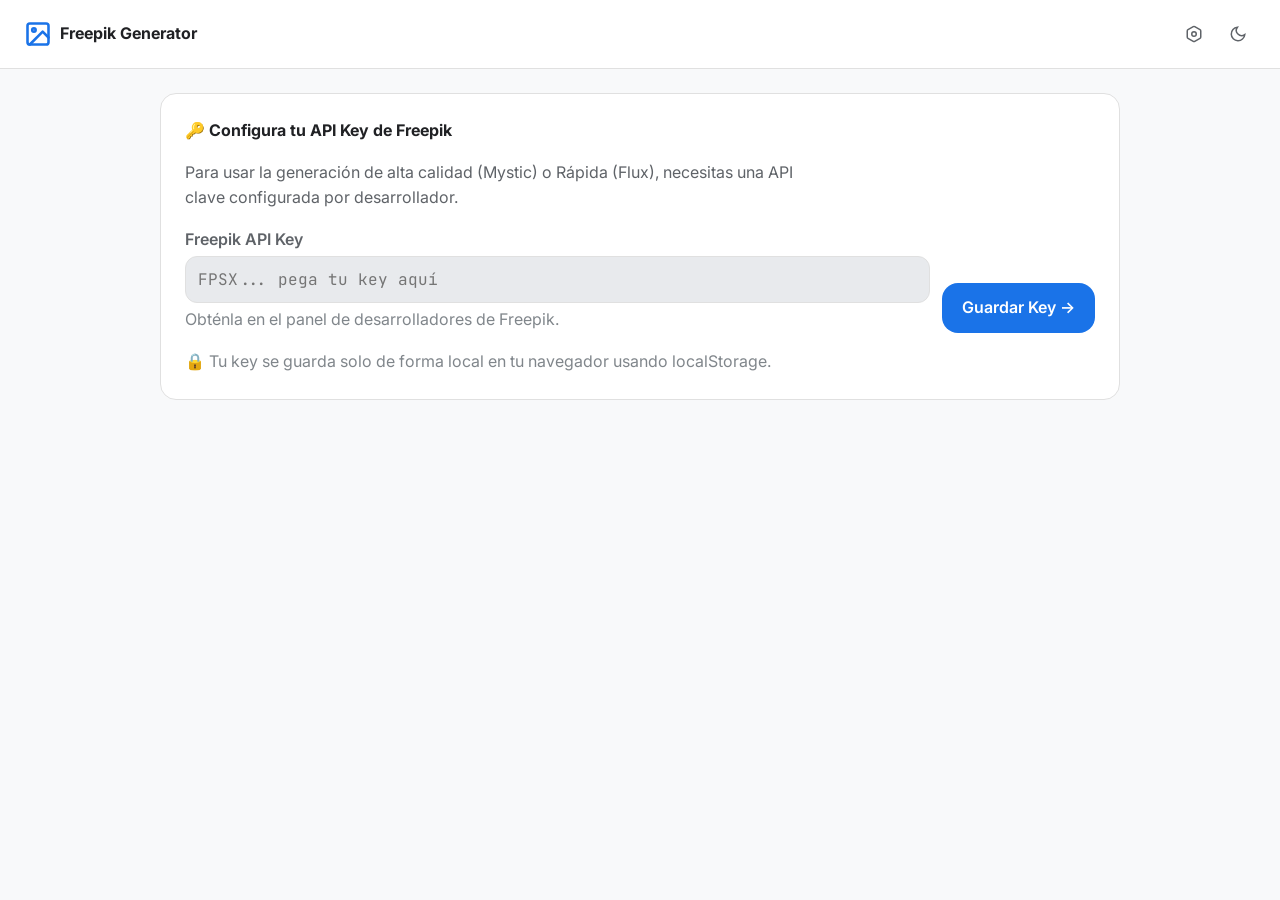
<file: freepik.html>
<!DOCTYPE html>
<html lang="es" data-theme="light">
<head>
<meta charset="UTF-8">
<meta name="viewport" content="width=device-width, initial-scale=1.0">
<title>Generador Freepik AI</title>
<link rel="preconnect" href="https://fonts.googleapis.com">
<link rel="preconnect" href="https://fonts.gstatic.com" crossorigin>
<link href="https://fonts.googleapis.com/css2?family=Inter:wght@300..700&family=JetBrains+Mono:wght@400;600&display=swap" rel="stylesheet">
<style>
:root,[data-theme="light"]{
  --bg:#f8f9fa;--surface:#ffffff;--surface2:#f1f3f4;--offset:#e8eaed;
  --border:#e0e0e0;--divider:#dadce0;
  --text:#202124;--muted:#5f6368;--faint:#80868b;
  --primary:#1a73e8;--primary-h:#1557b0;--primary-hl:#e8f0fe;
  --success:#34a853;--error:#d93025;--orange:#f9ab00;
  --sh-sm:0 1px 3px rgba(0,0,0,.08);--sh-md:0 2px 8px rgba(0,0,0,.12);--sh-lg:0 8px 24px rgba(0,0,0,.15);
  --r-sm:8px;--r-md:12px;--r-lg:16px;--r-xl:24px;--r-full:9999px;
  --ease:160ms cubic-bezier(.16,1,.3,1);
  --font:'Inter',sans-serif;--mono:'JetBrains Mono',monospace;
  --xs:clamp(.75rem,.7rem+.25vw,.875rem);--sm:clamp(.875rem,.8rem+.35vw,1rem);
  --base:clamp(1rem,.95rem+.25vw,1.125rem);--lg:clamp(1.125rem,1rem+.75vw,1.5rem);
  --s1:.25rem;--s2:.5rem;--s3:.75rem;--s4:1rem;--s5:1.25rem;--s6:1.5rem;
  --s8:2rem;--s10:2.5rem;--s12:3rem;--s16:4rem;
}
[data-theme="dark"]{
  --bg:#000000;--surface:#1c1c1e;--surface2:#2c2c2e;--offset:#3a3a3c;
  --border:#38383a;--divider:#2c2c2e;
  --text:#f5f5f7;--muted:#a1a1a6;--faint:#86868b;
  --primary:#1a73e8;--primary-h:#4285f4;--primary-hl:rgba(26,115,232,0.2);
  --success:#34a853;--error:#ea4335;--orange:#f9ab00;
  --sh-sm:0 1px 3px rgba(0,0,0,.4);--sh-md:0 2px 8px rgba(0,0,0,.5);--sh-lg:0 8px 24px rgba(0,0,0,.6);
}
*,*::before,*::after{box-sizing:border-box;margin:0;padding:0}
html{-webkit-font-smoothing:antialiased;scroll-behavior:smooth}
body{font-family:var(--font);font-size:var(--base);color:var(--text);background:var(--bg);min-height:100dvh;line-height:1.6;transition:background var(--ease),color var(--ease)}
img,video{display:block;max-width:100%}
button{cursor:pointer;border:none;background:none;font:inherit;color:inherit}
a{color:inherit;text-decoration:none}
:focus-visible{outline:2px solid var(--primary);outline-offset:3px;border-radius:var(--r-sm)}
.app{display:flex;flex-direction:column;min-height:100dvh}

/* TOPBAR */
.topbar{position:sticky;top:0;z-index:100;background:var(--surface);border-bottom:1px solid var(--border);padding:var(--s4) var(--s6);display:flex;align-items:center;gap:var(--s4);backdrop-filter:blur(12px)}
.logo{display:flex;align-items:center;gap:var(--s2);font-size:var(--sm);font-weight:700;color:var(--text);white-space:nowrap}
.logo svg{color:var(--primary);flex-shrink:0}
.search-bar{flex:1;display:flex;gap:var(--s2);max-width:680px;margin-inline:auto}
.btn{display:inline-flex;align-items:center;justify-content:center;gap:var(--s2);padding:var(--s3) var(--s5);border-radius:var(--r-lg);font-size:var(--sm);font-weight:600;transition:background var(--ease),box-shadow var(--ease),transform var(--ease)}
.btn:active{transform:scale(.97)}
.btn-p{background:var(--primary);color:#fff}
.btn-p:hover{background:var(--primary-h);box-shadow:var(--sh-sm)}
.btn-g{background:transparent;color:var(--muted);border:1px solid var(--border)}
.btn-g:hover{background:var(--offset);color:var(--text)}
.tbtn{width:36px;height:36px;display:flex;align-items:center;justify-content:center;border-radius:var(--r-md);color:var(--muted);transition:background var(--ease),color var(--ease)}
.tbtn:hover{background:var(--offset);color:var(--text)}
.topbar-right{display:flex;align-items:center;gap:var(--s2);margin-left:auto}

/* MAIN */
.main{flex:1;padding:var(--s6)}
.box{max-width:960px;margin-inline:auto;display:flex;flex-direction:column;gap:var(--s6)}

/* BANNER */
.banner{background:var(--surface);border:1px solid var(--border);border-radius:var(--r-lg);padding:var(--s6);display:flex;flex-direction:column;gap:var(--s4)}
.banner h2{font-size:var(--lg);font-weight:700}
.banner p{font-size:var(--sm);color:var(--muted);max-width:65ch}
.arow{display:flex;flex-wrap:wrap;gap:var(--s3);align-items:flex-end}
.af{display:flex;flex-direction:column;gap:var(--s1);flex:1;min-width:240px}
.af label{font-size:var(--xs);color:var(--muted);font-weight:600}
.ainput{padding:var(--s3);background:var(--offset);border:1px solid var(--border);border-radius:var(--r-md);font-size:var(--sm);color:var(--text);font-family:var(--mono);outline:none;transition:border-color var(--ease)}
.ainput:focus{border-color:var(--primary)}
.ahelp{font-size:var(--xs);color:var(--faint)}
.ahelp a{color:var(--primary)}

/* TOOL UI */
.tool-ui{background:var(--surface);border:1px solid var(--border);border-radius:var(--r-lg);padding:var(--s6);display:flex;flex-direction:column;gap:var(--s5);box-shadow:var(--sh-sm)}
.prompt-area{display:flex;flex-direction:column;gap:var(--s2)}
.prompt-area label{font-size:var(--sm);font-weight:600;color:var(--text)}
.pinput{width:100%;height:120px;padding:var(--s4);background:var(--offset);border:1px solid var(--border);border-radius:var(--r-md);font-size:var(--sm);color:var(--text);outline:none;transition:border-color var(--ease),background var(--ease);resize:vertical;font-family:var(--font)}
.pinput:focus{border-color:var(--primary);background:var(--surface2)}
.pinput::placeholder{color:var(--faint)}

.settings-grid{display:grid;grid-template-columns:repeat(auto-fit,minmax(200px,1fr));gap:var(--s4)}
.set-grp{display:flex;flex-direction:column;gap:var(--s2)}
.set-grp label{font-size:var(--xs);font-weight:600;color:var(--muted)}
.sel{padding:var(--s3);background:var(--offset);border:1px solid var(--border);border-radius:var(--r-md);font-size:var(--sm);color:var(--text);cursor:pointer;outline:none;transition:border-color var(--ease)}
.sel:focus{border-color:var(--primary)}

.gen-btn{width:100%;padding:var(--s4);font-size:var(--base);margin-top:var(--s2)}

/* RESULT GALLERY */
.gallery{display:grid;grid-template-columns:repeat(auto-fill,minmax(300px,1fr));gap:var(--s5)}
.card{background:var(--surface);border-radius:var(--r-lg);overflow:hidden;border:1px solid var(--border);box-shadow:var(--sh-md);display:flex;flex-direction:column;position:relative}
.card-img{aspect-ratio:1/1;width:100%;background:var(--offset);position:relative;display:flex;align-items:center;justify-content:center}
.card-img img{width:100%;height:100%;object-fit:cover;cursor:pointer}
.card-info{padding:var(--s4);display:flex;flex-direction:column;gap:var(--s3)}
.card-prompt{font-size:var(--xs);color:var(--muted);display:-webkit-box;-webkit-line-clamp:3;-webkit-box-orient:vertical;overflow:hidden}
.card-meta{display:flex;justify-content:space-between;align-items:center}
.card-badge{font-size:10px;font-weight:700;background:var(--surface2);padding:4px 8px;border-radius:var(--r-sm);color:var(--text)}
.dl-btn{padding:var(--s2) var(--s4);background:var(--primary);color:white;border-radius:var(--r-full);font-size:var(--xs);font-weight:600;display:inline-flex;align-items:center;gap:var(--s1);transition:background var(--ease)}
.dl-btn:hover{background:var(--primary-h)}

/* LOADER OVERLAY */
.loader-overlay{position:absolute;inset:0;background:rgba(255,255,255,0.8);backdrop-filter:blur(4px);display:flex;flex-direction:column;align-items:center;justify-content:center;gap:var(--s3);z-index:2}
[data-theme="dark"] .loader-overlay{background:rgba(0,0,0,0.8)}
.spinner{width:32px;height:32px;border:3px solid var(--border);border-top-color:var(--primary);border-radius:50%;animation:spin 1s linear infinite}
.loader-text{font-size:var(--xs);font-weight:600;color:var(--text);letter-spacing:1px}

/* TOAST */
.toasts{position:fixed;bottom:var(--s6);right:var(--s6);display:flex;flex-direction:column;gap:var(--s2);z-index:999;pointer-events:none}
.toast{background:var(--surface2);border:1px solid var(--border);border-radius:var(--r-lg);padding:var(--s3) var(--s4);box-shadow:var(--sh-lg);font-size:var(--sm);display:flex;align-items:flex-start;gap:var(--s2);animation:tin .25s cubic-bezier(.16,1,.3,1) forwards;pointer-events:auto;max-width:360px}
.toast.ok{border-color:rgba(67,122,34,.4)}
.toast.err{border-color:rgba(161,44,123,.4)}
@keyframes tin{from{opacity:0;transform:translateX(20px)}to{opacity:1;transform:translateX(0)}}
@keyframes tout{to{opacity:0;transform:translateX(20px)}}
@keyframes spin{to{transform:rotate(360deg)}}

@media(max-width:640px){
  .topbar{padding:var(--s3) var(--s4);gap:var(--s2)}
  .logo span{display:none}
  .main{padding:var(--s4)}
  .toasts{left:var(--s4);right:var(--s4)}
}
</style>
</head>
<body>
<div class="app">

<header class="topbar">
  <div class="logo">
    <svg width="28" height="28" viewBox="0 0 24 24" fill="none" stroke="currentColor" stroke-width="2.2" stroke-linecap="round" stroke-linejoin="round">
      <rect x="3" y="3" width="18" height="18" rx="2" ry="2"></rect>
      <circle cx="8.5" cy="8.5" r="1.5"></circle>
      <polyline points="21 15 16 10 5 21"></polyline>
    </svg>
    <span>Freepik Generator</span>
  </div>
  <div class="topbar-right">
    <button class="tbtn" id="keyBtn" title="Configurar API Key">
      <svg width="18" height="18" viewBox="0 0 24 24" fill="none" stroke="currentColor" stroke-width="2"><path d="M21 16V8a2 2 0 0 0-1-1.73l-7-4a2 2 0 0 0-2 0l-7 4A2 2 0 0 0 3 8v8a2 2 0 0 0 1 1.73l7 4a2 2 0 0 0 2 0l7-4A2 2 0 0 0 21 16z"></path><circle cx="12" cy="12" r="3"></circle></svg>
    </button>
    <button class="tbtn" id="themeBtn" aria-label="Tema">
      <svg width="18" height="18" viewBox="0 0 24 24" fill="none" stroke="currentColor" stroke-width="2"><path d="M21 12.79A9 9 0 1 1 11.21 3 7 7 0 0 0 21 12.79z"/></svg>
    </button>
  </div>
</header>

<main class="main">
<div class="box">

  <!-- BANNER API KEY -->
  <div class="banner" id="apiBanner">
    <h2>🔑 Configura tu API Key de Freepik</h2>
    <p>Para usar la generación de alta calidad (Mystic) o Rápida (Flux), necesitas una API clave configurada por desarrollador.</p>
    <div class="arow">
      <div class="af">
        <label for="fpKey">Freepik API Key</label>
        <input class="ainput" id="fpKey" type="password" placeholder="FPSX... pega tu key aquí">
        <span class="ahelp">Obténla en el panel de desarrolladores de Freepik.</span>
      </div>
      <button class="btn btn-p" id="saveKeys">Guardar Key →</button>
    </div>
    <p style="font-size:var(--xs);color:var(--faint)">🔒 Tu key se guarda solo de forma local en tu navegador usando localStorage.</p>
  </div>

  <!-- TOOL UI -->
  <div class="tool-ui" id="toolUi" style="display:none">
    <div class="prompt-area">
      <label for="prompt">¿Qué quieres generar?</label>
      <textarea id="prompt" class="pinput" placeholder="Describe tu imagen con detalles. Ej: Un astronauta relajándose en un sofá en la luna, tomando un café, iluminación cinematográfica, 8k, hiperrealista..."></textarea>
    </div>
    
    <div class="settings-grid">
      <div class="set-grp">
        <label>Aspect Ratio (Proporción)</label>
        <select id="aspect" class="sel">
          <option value="square">Cuadrado (1:1)</option>
          <option value="landscape">Pantalla Ancha (16:9)</option>
          <option value="portrait">Retrato (9:16)</option>
        </select>
      </div>
      <div class="set-grp">
        <label>Modelo IA</label>
        <select id="model" class="sel">
          <option value="mystic">Freepik Mystic (Máxima Calidad)</option>
          <option value="flux">Flux.1 Schnell (Rápido)</option>
        </select>
      </div>
    </div>

    <button id="generateBtn" class="btn btn-p gen-btn">
      <svg width="20" height="20" viewBox="0 0 24 24" fill="none" stroke="currentColor" stroke-width="2"><path d="M21 15a2 2 0 0 1-2 2H7l-4 4V5a2 2 0 0 1 2-2h14a2 2 0 0 1 2 2z"></path></svg>
      Generar Imagen
    </button>
  </div>

  <!-- GALLERY -->
  <h3 id="galleryTitle" style="font-size:var(--lg);font-weight:700;display:none;margin-top:var(--s4)">Creados Recientemente</h3>
  <div class="gallery" id="gallery"></div>

</div>
</main>
</div>

<div class="toasts" id="TW"></div>

<script>
// ── STATE ──────────────────────────────────────────────────
const S = {
  key: localStorage.getItem('fpKey')||'',
  requests: [] 
};

window.addEventListener('DOMContentLoaded', () => {
  if (S.key) {
    document.getElementById('fpKey').value = S.key;
    document.getElementById('apiBanner').style.display = 'none';
    document.getElementById('toolUi').style.display = 'flex';
  }
});

// ── THEME ──────────────────────────────────────────────────
let theme='light';
const root=document.documentElement;
document.getElementById('themeBtn').addEventListener('click',()=>{
  theme=theme==='dark'?'light':'dark';
  root.setAttribute('data-theme',theme);
  document.getElementById('themeBtn').innerHTML=theme==='dark'
    ?`<svg width="18" height="18" viewBox="0 0 24 24" fill="none" stroke="currentColor" stroke-width="2"><circle cx="12" cy="12" r="5"/><path d="M12 1v2M12 21v2M4.22 4.22l1.42 1.42M18.36 18.36l1.42 1.42M1 12h2M21 12h2M4.22 19.78l1.42-1.42M18.36 5.64l1.42-1.42"/></svg>`
    :`<svg width="18" height="18" viewBox="0 0 24 24" fill="none" stroke="currentColor" stroke-width="2"><path d="M21 12.79A9 9 0 1 1 11.21 3 7 7 0 0 0 21 12.79z"/></svg>`;
});

// ── TOAST ──────────────────────────────────────────────────
function toast(msg,type='ok',ms=4500){
  const w=document.getElementById('TW'),t=document.createElement('div');
  t.className=\`toast \${type}\`;
  t.innerHTML=type==='ok'?\`<svg width="15" height="15" viewBox="0 0 24 24" fill="none" stroke="#437a22" stroke-width="2.5"><polyline points="20 6 9 17 4 12"/></svg><span>\${msg}</span>\`:\`<svg width="15" height="15" viewBox="0 0 24 24" fill="none" stroke="#a12c7b" stroke-width="2.5"><circle cx="12" cy="12" r="10"/><line x1="15" y1="9" x2="9" y2="15"/><line x1="9" y1="9" x2="15" y2="15"/></svg><span>\${msg}</span>\`;
  w.appendChild(t);
  setTimeout(()=>{t.style.animation='tout .2s ease forwards';setTimeout(()=>t.remove(),200);},ms);
}

// ── KEYS ──────────────────────────────────────────────────
document.getElementById('saveKeys').addEventListener('click',()=>{
  S.key=document.getElementById('fpKey').value.trim();
  if(!S.key){toast('Ingresa la API key','err');return;}
  localStorage.setItem('fpKey', S.key);
  document.getElementById('apiBanner').style.display='none';
  document.getElementById('toolUi').style.display='flex';
  toast('¡Key guardada! Puedes generar imágenes.');
});
document.getElementById('keyBtn').addEventListener('click',()=>{
  document.getElementById('apiBanner').style.display='flex';
  window.scrollTo({top:0,behavior:'smooth'});
});

// ── GENERATION & POLLING ──────────────────────────────────
document.getElementById('generateBtn').addEventListener('click', async () => {
  const prompt = document.getElementById('prompt').value.trim();
  if (!prompt) {
    toast('Escribe un prompt para generar', 'err');
    return;
  }
  const model = document.getElementById('model').value; // 'mystic' or 'flux'
  const aspect = document.getElementById('aspect').value; // 'square', 'landscape', 'portrait'
  
  const payload = { prompt };
  
  let endpoint = '';
  if (model === 'mystic') {
    endpoint = 'https://api.freepik.com/v1/ai/mystic';
    payload.image = { size: aspect };
  } else {
    // According to Freepik docs for Flux 1 Schnell
    endpoint = 'https://api.freepik.com/v1/ai/text-to-image/flux-1-schnell';
    payload.image = { size: aspect }; 
  }

  const cardId = 'card_' + Date.now();
  addPlaceholderCard(cardId, prompt, model, aspect);
  document.getElementById('galleryTitle').style.display = 'block';

  try {
    const res = await fetch(endpoint, {
      method: 'POST',
      headers: {
        'Accept': 'application/json',
        'Content-Type': 'application/json',
        'x-freepik-api-key': S.key
      },
      body: JSON.stringify(payload)
    });

    if (!res.ok) {
      let b = await res.text();
      try{b=JSON.parse(b).message||b}catch(e){}
      throw new Error(\`HTTP \${res.status}: \${b}\`);
    }

    const data = await res.json();
    const taskId = data.task_id;

    if (!taskId && !data.data && !data.url) {
       // Freepik text-to-image sometimes returns data directly if not mystic
       throw new Error("No se obtuvo task_id o imagen directa de la API");
    }

    if (taskId) {
        pollTask(taskId, cardId, prompt);
    } else {
        // Synchronous generation logic fallback
        if(data.data && data.data[0] && data.data[0].url) {
           finishCard(cardId, data.data[0].url);
           toast("¡Imagen generada con éxito!");
        } else if (data.url) {
           finishCard(cardId, data.url);
           toast("¡Imagen generada con éxito!");
        } else if (data.base64) {
            finishCard(cardId, 'data:image/jpeg;base64,' + data.base64);
            toast("¡Imagen generada con éxito!");
        }
    }

  } catch (err) {
    console.error(err);
    toast(err.message, 'err');
    setCardError(cardId, "Error al enviar la petición");
  }
});

async function pollTask(taskId, cardId, prompt) {
  let attempts = 0;
  const maxAttempts = 30; // up to 1.5 min
  let interval = setInterval(async () => {
    attempts++;
    try {
      const res = await fetch(\`https://api.freepik.com/v1/ai/tasks/\${taskId}\`, {
        method: 'GET',
        headers: {
          'Accept': 'application/json',
          'x-freepik-api-key': S.key
        }
      });

      if (!res.ok) {
         if (res.status === 401) throw new Error("API Key inválida");
         console.warn("Polling request no ok", res.status);
         return; // wait for next interval
      }
      
      const data = await res.json();
      const st = (data.status || '').toUpperCase();
      
      if (st === 'COMPLETED' || data.has_result) {
        clearInterval(interval);
        
        let imgUrl = '';
        if (data.data && data.data[0]?.url) imgUrl = data.data[0].url;
        else if (data.data && data.data[0]?.base64) imgUrl = 'data:image/jpeg;base64,' + data.data[0].base64;
        else if (data.image && data.image.url) imgUrl = data.image.url;
        else if (data.result && data.result.image && data.result.image.url) imgUrl = data.result.image.url;
        else if (data.result && data.result.url) imgUrl = data.result.url;
        else if (data.result && data.result.base64) imgUrl = 'data:image/jpeg;base64,' + data.result.base64;
        
        if (imgUrl) {
          finishCard(cardId, imgUrl);
          toast("¡Imagen generada con éxito!");
        } else {
           console.log("Freepik result format:", data);
           throw new Error("No se encontró la URL de la imagen en la respuesta.");
        }
      } else if (st === 'FAILED') {
        clearInterval(interval);
        throw new Error(data.error || "La tarea falló en el servidor");
      }
      
      if (attempts >= maxAttempts) {
        clearInterval(interval);
        throw new Error("Tiempo de espera agotado.");
      }
    } catch (e) {
      clearInterval(interval);
      setCardError(cardId, e.message);
      toast(e.message, 'err');
    }
  }, 3000);
}

// ── UI HELPERS ────────────────────────────────────────────
function addPlaceholderCard(id, prompt, model, aspect) {
  const g = document.getElementById('gallery');
  const arClass = aspect === 'portrait' ? 'style="aspect-ratio:3/4"' : aspect === 'landscape' ? 'style="aspect-ratio:16/9"' : '';
  const html = \`
  <div class="card" id="\${id}">
    <div class="card-img" \${arClass}>
      <div class="loader-overlay" id="loader_\${id}">
        <div class="spinner"></div>
        <div class="loader-text">Generando...</div>
      </div>
    </div>
    <div class="card-info">
      <div class="card-meta">
        <span class="card-badge">\${model.toUpperCase()}</span>
      </div>
      <div class="card-prompt" title="\${prompt.replace(/"/g, '&quot;')}">\${prompt}</div>
    </div>
  </div>\`;
  g.insertAdjacentHTML('afterbegin', html);
}

function finishCard(id, imgUrl) {
  const card = document.getElementById(id);
  if (!card) return;
  const overlay = card.querySelector('.loader-overlay');
  if (overlay) overlay.style.display = 'none';
  
  const imgCont = card.querySelector('.card-img');
  const img = document.createElement('img');
  img.src = imgUrl;
  img.onclick = () => window.open(imgUrl, '_blank');
  imgCont.appendChild(img);

  const info = card.querySelector('.card-meta');
  const btn = document.createElement('button');
  btn.className = 'dl-btn';
  btn.innerHTML = \`<svg width="14" height="14" viewBox="0 0 24 24" fill="none" stroke="currentColor" stroke-width="2.5"><path d="M21 15v4a2 2 0 0 1-2 2H5a2 2 0 0 1-2-2v-4"/><polyline points="7 10 12 15 17 10"/><line x1="12" y1="15" x2="12" y2="3"/></svg> Descargar\`;
  btn.onclick = async () => {
    try {
      const res = await fetch('https://corsproxy.io/?' + encodeURIComponent(imgUrl));
      if (!res.ok) throw new Error('Proxy falló');
      const blob = await res.blob();
      const burl = URL.createObjectURL(blob);
      const a = document.createElement('a');
      a.href = burl;
      a.download = \`freepik_ai_\${Date.now()}.jpg\`;
      document.body.appendChild(a);
      a.click();
      document.body.removeChild(a);
      setTimeout(()=>URL.revokeObjectURL(burl), 1000);
    } catch(e) {
      window.open(imgUrl, '_blank');
    }
  };
  info.appendChild(btn);
}

function setCardError(id, msg) {
  const card = document.getElementById(id);
  if (!card) return;
  const overlay = card.querySelector('.loader-overlay');
  if (overlay) {
    overlay.innerHTML = \`<div style="color:var(--error);text-align:center;padding:1rem"><svg width="32" height="32" viewBox="0 0 24 24" fill="none" stroke="currentColor" stroke-width="2" style="margin:0 auto"><circle cx="12" cy="12" r="10"/><line x1="12" y1="8" x2="12" y2="12"/><line x1="12" y1="16" x2="12.01" y2="16"/></svg><div style="font-size:12px;margin-top:8px;font-weight:600">Error: \${msg}</div></div>\`;
  }
}

</script>
</body>
</html>
</file>
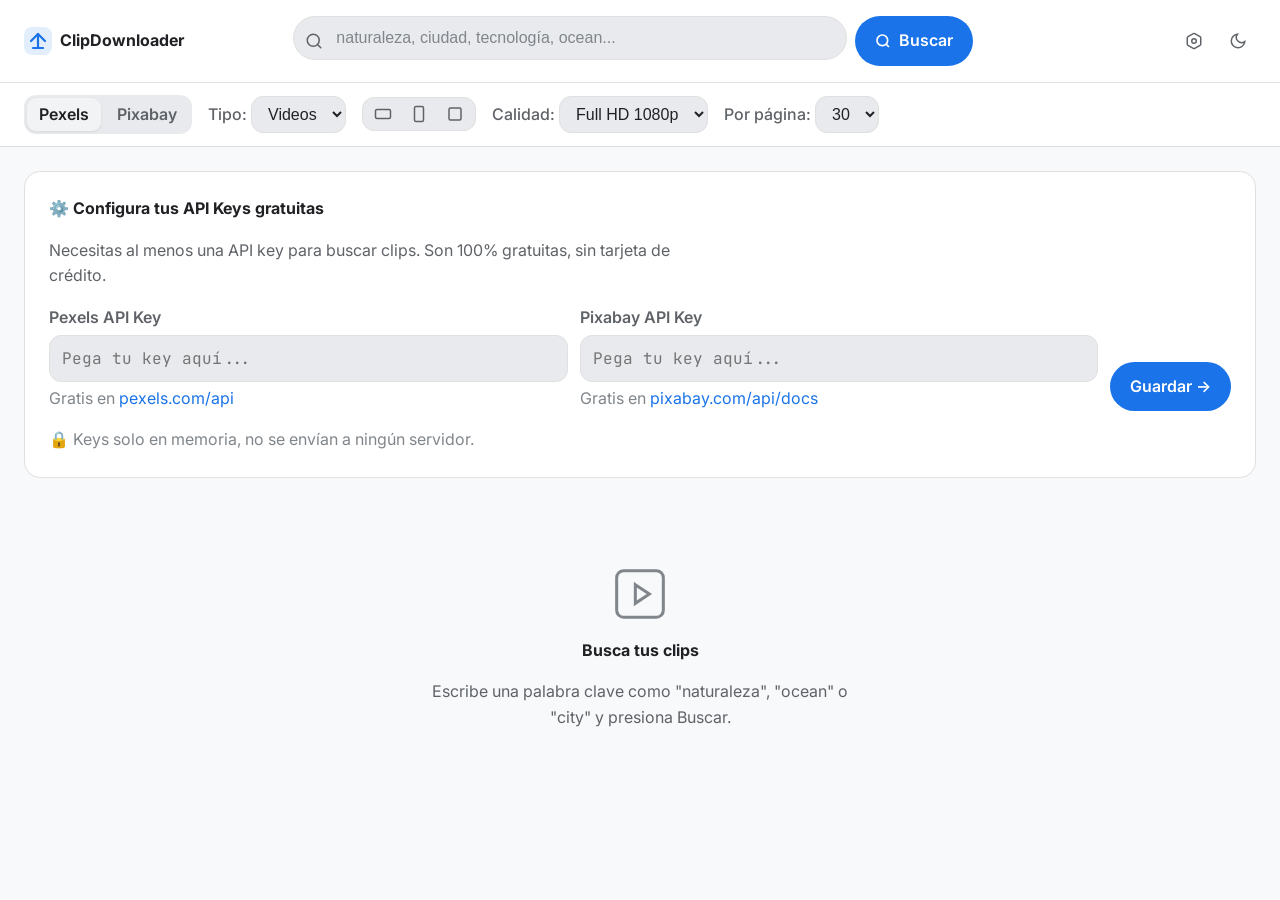
<file: pexels.html>
<!DOCTYPE html>
<html lang="es" data-theme="light">
<head>
<meta charset="UTF-8">
<meta name="viewport" content="width=device-width, initial-scale=1.0">
<title>Clip Downloader — Pexels & Pixabay</title>
<link rel="preconnect" href="https://fonts.googleapis.com">
<link rel="preconnect" href="https://fonts.gstatic.com" crossorigin>
<link href="https://fonts.googleapis.com/css2?family=Inter:wght@300..700&family=JetBrains+Mono:wght@400;600&display=swap" rel="stylesheet">
<style>
:root,[data-theme="light"]{
  --bg:#f8f9fa;--surface:#ffffff;--surface2:#f1f3f4;--offset:#e8eaed;
  --border:#e0e0e0;--divider:#dadce0;
  --text:#202124;--muted:#5f6368;--faint:#80868b;
  --primary:#1a73e8;--primary-h:#1557b0;--primary-hl:#e8f0fe;
  --success:#34a853;--error:#d93025;--orange:#f9ab00;
  --sh-sm:0 1px 3px rgba(0,0,0,.08);--sh-md:0 2px 8px rgba(0,0,0,.12);--sh-lg:0 8px 24px rgba(0,0,0,.15);
  --r-sm:8px;--r-md:12px;--r-lg:16px;--r-xl:24px;--r-full:9999px;
  --ease:160ms cubic-bezier(.16,1,.3,1);
  --font:'Inter',sans-serif;--mono:'JetBrains Mono',monospace;
  --xs:clamp(.75rem,.7rem+.25vw,.875rem);--sm:clamp(.875rem,.8rem+.35vw,1rem);
  --base:clamp(1rem,.95rem+.25vw,1.125rem);--lg:clamp(1.125rem,1rem+.75vw,1.5rem);
  --s1:.25rem;--s2:.5rem;--s3:.75rem;--s4:1rem;--s5:1.25rem;--s6:1.5rem;
  --s8:2rem;--s10:2.5rem;--s12:3rem;--s16:4rem;
}
[data-theme="dark"]{
  --bg:#000000;--surface:#1c1c1e;--surface2:#2c2c2e;--offset:#3a3a3c;
  --border:#38383a;--divider:#2c2c2e;
  --text:#f5f5f7;--muted:#a1a1a6;--faint:#86868b;
  --primary:#1a73e8;--primary-h:#4285f4;--primary-hl:rgba(26,115,232,0.2);
  --success:#34a853;--error:#ea4335;--orange:#f9ab00;
  --sh-sm:0 1px 3px rgba(0,0,0,.4);--sh-md:0 2px 8px rgba(0,0,0,.5);--sh-lg:0 8px 24px rgba(0,0,0,.6);
}
*,*::before,*::after{box-sizing:border-box;margin:0;padding:0}
html{-webkit-font-smoothing:antialiased;scroll-behavior:smooth}
body{font-family:var(--font);font-size:var(--base);color:var(--text);background:var(--bg);min-height:100dvh;line-height:1.6;transition:background var(--ease),color var(--ease)}
img,video{display:block;max-width:100%}
button{cursor:pointer;border:none;background:none;font:inherit;color:inherit}
a{color:inherit;text-decoration:none}
:focus-visible{outline:2px solid var(--primary);outline-offset:3px;border-radius:var(--r-sm)}
.app{display:flex;flex-direction:column;min-height:100dvh}

/* TOPBAR */
.topbar{position:sticky;top:0;z-index:100;background:var(--surface);border-bottom:1px solid var(--border);padding:var(--s4) var(--s6);display:flex;align-items:center;gap:var(--s4);backdrop-filter:blur(12px)}
.logo{display:flex;align-items:center;gap:var(--s2);font-size:var(--sm);font-weight:700;color:var(--text);white-space:nowrap}
.logo svg{color:var(--primary);flex-shrink:0}
.search-bar{flex:1;display:flex;gap:var(--s2);max-width:680px;margin-inline:auto}
.swrap{flex:1;position:relative}
.swrap svg{position:absolute;left:var(--s3);top:50%;transform:translateY(-50%);color:var(--muted);pointer-events:none}
.sinput{width:100%;padding:var(--s3) var(--s3) var(--s3) calc(var(--s3)*2 + 18px);background:var(--offset);border:1px solid var(--border);border-radius:var(--r-full);font-size:var(--sm);color:var(--text);transition:border-color var(--ease),box-shadow var(--ease),background var(--ease);outline:none}
.sinput::placeholder{color:var(--faint)}
.sinput:focus{border-color:var(--primary);box-shadow:0 0 0 3px var(--primary-hl);background:var(--surface2)}
.btn{display:inline-flex;align-items:center;gap:var(--s2);padding:var(--s3) var(--s5);border-radius:var(--r-full);font-size:var(--sm);font-weight:600;transition:background var(--ease),box-shadow var(--ease),transform var(--ease)}
.btn:active{transform:scale(.97)}
.btn-p{background:var(--primary);color:#fff}
.btn-p:hover{background:var(--primary-h);box-shadow:var(--sh-sm)}
.btn-g{background:transparent;color:var(--muted);border:1px solid var(--border)}
.btn-g:hover{background:var(--offset);color:var(--text)}
.btn-sm{padding:var(--s2) var(--s3);font-size:var(--xs);border-radius:var(--r-md)}
.tbtn{width:36px;height:36px;display:flex;align-items:center;justify-content:center;border-radius:var(--r-md);color:var(--muted);transition:background var(--ease),color var(--ease)}
.tbtn:hover{background:var(--offset);color:var(--text)}
.topbar-right{display:flex;align-items:center;gap:var(--s2);margin-left:auto}

/* PROGRESS */
.pbar-wrap{height:3px;width:100%;background:var(--border);display:none}
.pbar-wrap.on{display:block}
.pbar{height:100%;background:var(--primary);border-radius:var(--r-full);transition:width .3s ease}

/* CONTROLS */
.ctrl{background:var(--surface);border-bottom:1px solid var(--border);padding:var(--s3) var(--s6);display:flex;align-items:center;gap:var(--s4);flex-wrap:wrap}
.ctrl label{font-size:var(--xs);color:var(--muted);font-weight:500;white-space:nowrap}
.sel{padding:var(--s2) var(--s3);background:var(--offset);border:1px solid var(--border);border-radius:var(--r-md);font-size:var(--xs);color:var(--text);cursor:pointer;outline:none;transition:border-color var(--ease)}
.sel:focus{border-color:var(--primary)}
.fmt-group{display:flex;gap:2px;background:var(--offset);border-radius:var(--r-md);padding:3px;border:1px solid var(--border)}
.fmt-btn{padding:var(--s1) var(--s2);border-radius:calc(var(--r-md) - 3px);color:var(--muted);transition:all var(--ease);display:flex;align-items:center;justify-content:center}
.fmt-btn.on{background:var(--surface2);color:var(--text);box-shadow:0 0 0 1.5px var(--primary)}
.fmt-btn:hover:not(.on){color:var(--text)}
.tabs{display:flex;gap:var(--s1);background:var(--offset);border-radius:var(--r-md);padding:3px}
.tab{padding:var(--s1) var(--s3);border-radius:calc(var(--r-md) - 3px);font-size:var(--xs);font-weight:600;color:var(--muted);transition:background var(--ease),color var(--ease)}
.tab.on{background:var(--surface2);color:var(--text);box-shadow:var(--sh-sm)}
.tab:hover:not(.on){color:var(--text)}
.bulk{margin-left:auto;display:flex;align-items:center;gap:var(--s3)}
.badge{font-size:var(--xs);font-weight:700;background:var(--primary);color:#fff;border-radius:var(--r-full);padding:2px var(--s2);min-width:22px;text-align:center}

/* MAIN */
.main{flex:1;padding:var(--s6)}
.box{max-width:1280px;margin-inline:auto}

/* BANNER */
.banner{background:var(--surface);border:1px solid var(--border);border-radius:var(--r-lg);padding:var(--s6);margin-bottom:var(--s6);display:flex;flex-direction:column;gap:var(--s4)}
.banner h2{font-size:var(--lg);font-weight:700}
.banner p{font-size:var(--sm);color:var(--muted);max-width:65ch}
.arow{display:flex;flex-wrap:wrap;gap:var(--s3);align-items:flex-end}
.af{display:flex;flex-direction:column;gap:var(--s1);flex:1;min-width:240px}
.af label{font-size:var(--xs);color:var(--muted);font-weight:600}
.ainput{padding:var(--s3);background:var(--offset);border:1px solid var(--border);border-radius:var(--r-md);font-size:var(--sm);color:var(--text);font-family:var(--mono);outline:none;transition:border-color var(--ease)}
.ainput:focus{border-color:var(--primary)}
.ahelp{font-size:var(--xs);color:var(--faint)}
.ahelp a{color:var(--primary)}

/* EMPTY */
.empty{text-align:center;padding:var(--s16) var(--s8);color:var(--muted);display:flex;flex-direction:column;align-items:center;gap:var(--s4)}
.empty svg{color:var(--faint)}
.empty h3{font-size:var(--lg);color:var(--text);font-weight:700}
.empty p{font-size:var(--sm);max-width:42ch}

/* SKELETON */
@keyframes shimmer{0%{background-position:-200% 0}100%{background-position:200% 0}}
.skel{background:linear-gradient(90deg,var(--offset) 25%,var(--surface2) 50%,var(--offset) 75%);background-size:200% 100%;animation:shimmer 1.4s ease-in-out infinite;border-radius:var(--r-md)}
.skel-card{border-radius:var(--r-lg);overflow:hidden}
.skel-thumb{aspect-ratio:16/9;width:100%}
.skel-body{padding:var(--s4);display:flex;flex-direction:column;gap:var(--s2);background:var(--surface)}
.skel-line{height:.875rem;border-radius:var(--r-sm)}
.w60{width:60%}.w40{width:40%}

/* RESULTS */
.rmeta{display:flex;align-items:center;justify-content:space-between;margin-bottom:var(--s4);flex-wrap:wrap;gap:var(--s3)}
.rmeta span{font-size:var(--xs);color:var(--muted);font-weight:500}
.grid{display:grid;grid-template-columns:repeat(auto-fill,minmax(min(280px,100%),1fr));gap:var(--s4)}

/* CARD */
.card{background:var(--surface);border-radius:var(--r-lg);overflow:hidden;border:1px solid var(--border);transition:box-shadow var(--ease),transform var(--ease),border-color var(--ease);position:relative}
.card:hover{box-shadow:var(--sh-lg);transform:translateY(-3px);border-color:var(--primary)}
.card.sel{border-color:#22d3ee;box-shadow:0 0 0 2px #22d3ee, 0 0 15px rgba(34,211,238,0.35);transform:scale(1.01);z-index:2}
.cthumb{aspect-ratio:16/9;width:100%;overflow:hidden;position:relative;background:var(--offset);cursor:pointer}
.cthumb img,.cthumb video{width:100%;height:100%;object-fit:cover;transition:opacity var(--ease)}
.cthumb video{position:absolute;inset:0;opacity:0;transition:opacity .3s ease}
.card:hover .cthumb video{opacity:1}
.card:hover .cthumb img{opacity:0}
.cov{position:absolute;inset:0;background:linear-gradient(to top,rgba(0,0,0,.6) 0%,transparent 50%);opacity:0;transition:opacity var(--ease);display:flex;align-items:flex-end;padding:var(--s3);pointer-events:none}
.card:hover .cov{opacity:1}
.dur{background:rgba(255,255,255,.15);backdrop-filter:blur(6px);border:1px solid rgba(255,255,255,.2);border-radius:var(--r-sm);padding:2px var(--s2);font-size:var(--xs);color:#fff;font-weight:600}
.chk{position:absolute;top:var(--s2);left:var(--s2);width:22px;height:22px;background:rgba(0,0,0,.5);backdrop-filter:blur(6px);border:2px solid rgba(255,255,255,.4);border-radius:var(--r-sm);cursor:pointer;transition:background var(--ease),border-color var(--ease),transform var(--ease);display:flex;align-items:center;justify-content:center}
.chk.on{background:#0891b2;border-color:#22d3ee;transform:scale(1.1)}
.chk svg{opacity:0;transition:opacity var(--ease)}
.chk.on svg{opacity:1}
.csrc{position:absolute;top:var(--s2);right:var(--s2);background:rgba(0,0,0,.55);backdrop-filter:blur(6px);border-radius:var(--r-sm);padding:2px var(--s2);font-size:10px;font-weight:700;color:#fff;letter-spacing:.04em}
.cinfo{padding:var(--s3) var(--s4);display:flex;align-items:center;gap:var(--s3)}
.cmeta{flex:1;overflow:hidden}
.cmeta .auth{font-size:var(--xs);font-weight:600;color:var(--text);white-space:nowrap;overflow:hidden;text-overflow:ellipsis}
.cmeta .dim{font-size:var(--xs);color:var(--faint);font-family:var(--mono)}
.dlbtn{flex-shrink:0;width:34px;height:34px;display:flex;align-items:center;justify-content:center;background:var(--primary);border-radius:var(--r-md);color:#fff;transition:background var(--ease),transform var(--ease),box-shadow var(--ease)}
.dlbtn:hover{background:var(--primary-h);box-shadow:var(--sh-sm)}
.dlbtn:active{transform:scale(.92)}
.dlbtn.loading{background:var(--orange)}
.dlbtn.done{background:var(--success)}
.dlbtn:disabled{opacity:.6;cursor:default}

/* CARD PROGRESS BAR */
.cprog{position:absolute;bottom:0;left:0;right:0;height:4px;background:rgba(255,255,255,.15)}
.cprogfill{height:100%;background:var(--primary);width:0%;transition:width .2s ease}

/* PAGINATION */
.pages{display:flex;justify-content:center;align-items:center;gap:var(--s3);margin-top:var(--s8);padding-top:var(--s6);border-top:1px solid var(--divider)}
.pinfo{font-size:var(--xs);color:var(--muted)}

/* TOAST */
.toasts{position:fixed;bottom:var(--s6);right:var(--s6);display:flex;flex-direction:column;gap:var(--s2);z-index:999;pointer-events:none}
.toast{background:var(--surface2);border:1px solid var(--border);border-radius:var(--r-lg);padding:var(--s3) var(--s4);box-shadow:var(--sh-lg);font-size:var(--sm);display:flex;align-items:flex-start;gap:var(--s2);animation:tin .25s cubic-bezier(.16,1,.3,1) forwards;pointer-events:auto;max-width:360px}
.toast.ok{border-color:rgba(67,122,34,.4)}
.toast.err{border-color:rgba(161,44,123,.4)}
.toast.info{border-color:rgba(1,105,111,.4)}
@keyframes tin{from{opacity:0;transform:translateX(20px)}to{opacity:1;transform:translateX(0)}}
@keyframes tout{to{opacity:0;transform:translateX(20px)}}
@keyframes spin{to{transform:rotate(360deg)}}

/* HOW-TO MODAL */
.modal-bg{position:fixed;inset:0;background:rgba(0,0,0,.65);backdrop-filter:blur(5px);z-index:200;display:flex;align-items:center;justify-content:center;padding:var(--s4)}
.modal{background:var(--surface2);border:1px solid var(--border);border-radius:var(--r-xl);padding:var(--s8);max-width:500px;width:100%;box-shadow:var(--sh-lg)}
.modal h3{font-size:var(--lg);font-weight:700;margin-bottom:var(--s3)}
.modal ol{padding-left:var(--s5);display:flex;flex-direction:column;gap:var(--s2);font-size:var(--sm);color:var(--muted);line-height:1.7;margin-bottom:var(--s5)}
.modal ol li strong{color:var(--text)}
.modal-url{background:var(--offset);border:1px solid var(--border);border-radius:var(--r-md);padding:var(--s3);font-family:var(--mono);font-size:var(--xs);word-break:break-all;color:var(--muted);margin-bottom:var(--s5)}
.modal-acts{display:flex;gap:var(--s3);flex-wrap:wrap}

@media(max-width:640px){
  .topbar{padding:var(--s3) var(--s4);gap:var(--s2)}
  .logo span{display:none}
  .ctrl{padding:var(--s3) var(--s4);gap:var(--s2)}
  .main{padding:var(--s4)}
  .bulk{margin-left:0}
  .toasts{left:var(--s4);right:var(--s4)}
}
</style>
</head>
<body>
<div class="app">

<header class="topbar">
  <div class="logo">
    <svg width="28" height="28" viewBox="0 0 28 28" fill="none">
      <rect width="28" height="28" rx="8" fill="currentColor" opacity="0.12"/>
      <path d="M7 14L14 7L21 14" stroke="currentColor" stroke-width="2.2" stroke-linecap="round" stroke-linejoin="round"/>
      <path d="M14 7V21" stroke="currentColor" stroke-width="2.2" stroke-linecap="round"/>
      <path d="M9 21H19" stroke="currentColor" stroke-width="2.2" stroke-linecap="round"/>
    </svg>
    <span>ClipDownloader</span>
  </div>
  <div class="search-bar">
    <div class="swrap">
      <svg width="18" height="18" viewBox="0 0 24 24" fill="none" stroke="currentColor" stroke-width="2" stroke-linecap="round" stroke-linejoin="round"><circle cx="11" cy="11" r="8"/><path d="m21 21-4.35-4.35"/></svg>
      <input class="sinput" id="Q" type="text" placeholder="naturaleza, ciudad, tecnología, ocean..." autocomplete="off" spellcheck="false">
    </div>
    <button class="btn btn-p" id="searchBtn">
      <svg width="16" height="16" viewBox="0 0 24 24" fill="none" stroke="currentColor" stroke-width="2.5"><circle cx="11" cy="11" r="8"/><path d="m21 21-4.35-4.35"/></svg>
      Buscar
    </button>
  </div>
  <div class="topbar-right">
    <button class="tbtn" id="keyBtn" aria-label="API Keys" title="Configurar API Keys">
      <svg width="18" height="18" viewBox="0 0 24 24" fill="none" stroke="currentColor" stroke-width="2"><path d="M21 16V8a2 2 0 0 0-1-1.73l-7-4a2 2 0 0 0-2 0l-7 4A2 2 0 0 0 3 8v8a2 2 0 0 0 1 1.73l7 4a2 2 0 0 0 2 0l7-4A2 2 0 0 0 21 16z"></path><circle cx="12" cy="12" r="3"></circle></svg>
    </button>
    <button class="tbtn" id="themeBtn" aria-label="Tema">
      <svg width="18" height="18" viewBox="0 0 24 24" fill="none" stroke="currentColor" stroke-width="2"><path d="M21 12.79A9 9 0 1 1 11.21 3 7 7 0 0 0 21 12.79z"/></svg>
    </button>
  </div>
</header>

<div class="pbar-wrap" id="PW"><div class="pbar" id="PB" style="width:0%"></div></div>

<div class="ctrl">
  <div class="tabs">
    <button class="tab on" data-src="pexels">Pexels</button>
    <button class="tab" data-src="pixabay">Pixabay</button>
  </div>
  <label>Tipo: <select class="sel" id="mtype"><option value="videos">Videos</option><option value="photos">Fotos</option></select></label>
  <div class="fmt-group" id="fmtGroup">
    <button class="fmt-btn" data-fmt="16:9" title="Horizontal (16:9)"><svg width="18" height="18" viewBox="0 0 24 24" fill="none" stroke="currentColor" stroke-width="2" stroke-linecap="round" stroke-linejoin="round"><rect width="20" height="12" x="2" y="6" rx="2"/></svg></button>
    <button class="fmt-btn" data-fmt="9:16" title="Vertical (9:16)"><svg width="18" height="18" viewBox="0 0 24 24" fill="none" stroke="currentColor" stroke-width="2" stroke-linecap="round" stroke-linejoin="round"><rect width="12" height="20" x="6" y="2" rx="2"/></svg></button>
    <button class="fmt-btn" data-fmt="1:1" title="Cuadrado (1:1)"><svg width="18" height="18" viewBox="0 0 24 24" fill="none" stroke="currentColor" stroke-width="2" stroke-linecap="round" stroke-linejoin="round"><rect width="16" height="16" x="4" y="4" rx="2"/></svg></button>
  </div>
  <label>Calidad: <select class="sel" id="qual"><option value="hd">HD 720p</option><option value="fhd" selected>Full HD 1080p</option><option value="4k">4K máxima</option></select></label>
  <label>Por página: <select class="sel" id="pp"><option value="15">15</option><option value="30" selected>30</option><option value="50">50</option></select></label>
  <div class="bulk">
    <span id="selCount" style="font-size:var(--xs);color:var(--muted);display:none;align-items:center;gap:var(--s2)"><span class="badge" id="selN">0</span> seleccionados</span>
    <button class="btn btn-p btn-sm" id="bulkBtn" style="display:none">
      <svg width="14" height="14" viewBox="0 0 24 24" fill="none" stroke="currentColor" stroke-width="2.5"><path d="M21 15v4a2 2 0 0 1-2 2H5a2 2 0 0 1-2-2v-4"/><polyline points="7 10 12 15 17 10"/><line x1="12" y1="15" x2="12" y2="3"/></svg>
      Descargar selección
    </button>
    <button class="btn btn-g btn-sm" id="selAllBtn" style="display:none">Sel. todo</button>
  </div>
</div>

<main class="main">
<div class="box">

  <div class="banner" id="apiBanner">
    <h2>⚙️ Configura tus API Keys gratuitas</h2>
    <p>Necesitas al menos una API key para buscar clips. Son 100% gratuitas, sin tarjeta de crédito.</p>
    <div class="arow">
      <div class="af">
        <label for="pxKey">Pexels API Key</label>
        <input class="ainput" id="pxKey" type="text" placeholder="Pega tu key aquí...">
        <span class="ahelp">Gratis en <a href="https://www.pexels.com/api/" target="_blank" rel="noopener">pexels.com/api</a></span>
      </div>
      <div class="af">
        <label for="pbKey">Pixabay API Key</label>
        <input class="ainput" id="pbKey" type="text" placeholder="Pega tu key aquí...">
        <span class="ahelp">Gratis en <a href="https://pixabay.com/api/docs/" target="_blank" rel="noopener">pixabay.com/api/docs</a></span>
      </div>
      <button class="btn btn-p" id="saveKeys">Guardar →</button>
    </div>
    <p style="font-size:var(--xs);color:var(--faint)">🔒 Keys solo en memoria, no se envían a ningún servidor.</p>
  </div>

  <div id="RA" style="display:none">
    <div class="rmeta">
      <span id="RM">Resultados</span>
      <span id="PW2" style="color:var(--primary);font-weight:600"></span>
    </div>
    <div class="grid" id="G"></div>
    <div class="pages" id="PAG" style="display:none">
      <button class="btn btn-g" id="prevBtn"><svg width="16" height="16" viewBox="0 0 24 24" fill="none" stroke="currentColor" stroke-width="2"><polyline points="15 18 9 12 15 6"/></svg> Anterior</button>
      <span class="pinfo" id="PI">Página 1</span>
      <button class="btn btn-g" id="nextBtn">Siguiente <svg width="16" height="16" viewBox="0 0 24 24" fill="none" stroke="currentColor" stroke-width="2"><polyline points="9 18 15 12 9 6"/></svg></button>
    </div>
  </div>

  <div class="empty" id="ES">
    <svg width="56" height="56" viewBox="0 0 24 24" fill="none" stroke="currentColor" stroke-width="1.3"><rect x="2" y="2" width="20" height="20" rx="3"/><path d="m10 8 6 4-6 4V8z"/></svg>
    <h3>Busca tus clips</h3>
    <p>Escribe una palabra clave como "naturaleza", "ocean" o "city" y presiona Buscar.</p>
  </div>

</div>
</main>
</div>

<!-- HOW TO SAVE MODAL -->
<div class="modal-bg" id="MB" style="display:none">
  <div class="modal">
    <h3>💾 Guardar archivo manualmente</h3>
    <p style="font-size:var(--sm);color:var(--muted);margin-bottom:var(--s4)">El archivo se abrió en una nueva pestaña. Para guardarlo:</p>
    <ol>
      <li><strong>Videos:</strong> clic derecho sobre el video → <strong>"Guardar video como..."</strong></li>
      <li><strong>Fotos:</strong> clic derecho sobre la imagen → <strong>"Guardar imagen como..."</strong></li>
      <li>O presiona <strong>Ctrl + S</strong> en la nueva pestaña.</li>
    </ol>
    <p style="font-size:var(--xs);color:var(--muted);margin-bottom:var(--s3)">URL directa del archivo:</p>
    <div class="modal-url" id="MU"></div>
    <div class="modal-acts">
      <button class="btn btn-p" id="MOpen">Abrir archivo</button>
      <button class="btn btn-g" id="MCopy">
        <svg width="13" height="13" viewBox="0 0 24 24" fill="none" stroke="currentColor" stroke-width="2"><rect x="9" y="9" width="13" height="13" rx="2"/><path d="M5 15H4a2 2 0 0 1-2-2V4a2 2 0 0 1 2-2h9a2 2 0 0 1 2 2v1"/></svg>
        Copiar enlace
      </button>
      <button class="btn btn-g" id="MClose">Cerrar</button>
    </div>
  </div>
</div>

<div class="toasts" id="TW"></div>

<script>
// ── STATE ──────────────────────────────────────────────────
const S = {
  pxKey: localStorage.getItem('pxKey')||'', pbKey: localStorage.getItem('pbKey')||'', src:'pexels', mtype:'videos', qual:'fhd',
  q:'', page:1, pp:30, total:0, items:[], sel:new Map(), busy:false, fmts:[]
};

window.addEventListener('DOMContentLoaded', () => {
  if (S.pxKey) document.getElementById('pxKey').value = S.pxKey;
  if (S.pbKey) document.getElementById('pbKey').value = S.pbKey;
  if (S.pxKey || S.pbKey) document.getElementById('apiBanner').style.display = 'none';
});

// ── THEME ──────────────────────────────────────────────────
let theme='light';
const root=document.documentElement;
root.setAttribute('data-theme','light');
document.getElementById('themeBtn').addEventListener('click',()=>{
  theme=theme==='dark'?'light':'dark';
  root.setAttribute('data-theme',theme);
  document.getElementById('themeBtn').innerHTML=theme==='dark'
    ?`<svg width="18" height="18" viewBox="0 0 24 24" fill="none" stroke="currentColor" stroke-width="2"><circle cx="12" cy="12" r="5"/><path d="M12 1v2M12 21v2M4.22 4.22l1.42 1.42M18.36 18.36l1.42 1.42M1 12h2M21 12h2M4.22 19.78l1.42-1.42M18.36 5.64l1.42-1.42"/></svg>`
    :`<svg width="18" height="18" viewBox="0 0 24 24" fill="none" stroke="currentColor" stroke-width="2"><path d="M21 12.79A9 9 0 1 1 11.21 3 7 7 0 0 0 21 12.79z"/></svg>`;
});

// ── TOAST ──────────────────────────────────────────────────
function toast(msg,type='ok',ms=4500){
  const w=document.getElementById('TW'),t=document.createElement('div');
  t.className=`toast ${type}`;
  const ic={ok:`<svg width="15" height="15" viewBox="0 0 24 24" fill="none" stroke="#437a22" stroke-width="2.5"><polyline points="20 6 9 17 4 12"/></svg>`,
    err:`<svg width="15" height="15" viewBox="0 0 24 24" fill="none" stroke="#a12c7b" stroke-width="2.5"><circle cx="12" cy="12" r="10"/><line x1="15" y1="9" x2="9" y2="15"/><line x1="9" y1="9" x2="15" y2="15"/></svg>`,
    info:`<svg width="15" height="15" viewBox="0 0 24 24" fill="none" stroke="#01696f" stroke-width="2.5"><circle cx="12" cy="12" r="10"/><line x1="12" y1="8" x2="12" y2="12"/><line x1="12" y1="16" x2="12.01" y2="16"/></svg>`};
  t.innerHTML=(ic[type]||ic.info)+`<span>${msg}</span>`;
  w.appendChild(t);
  setTimeout(()=>{t.style.animation='tout .2s ease forwards';setTimeout(()=>t.remove(),200);},ms);
}

// ── PROGRESS ──────────────────────────────────────────────
function prog(pct){
  document.getElementById('PW').classList.add('on');
  document.getElementById('PB').style.width=pct+'%';
  if(pct>=100)setTimeout(()=>{document.getElementById('PW').classList.remove('on');document.getElementById('PB').style.width='0%';},600);
}

// ── MODAL ──────────────────────────────────────────────────
let _mUrl='';
function showModal(url){
  _mUrl=url;
  document.getElementById('MU').textContent=url;
  document.getElementById('MB').style.display='flex';
}
document.getElementById('MOpen').onclick=()=>window.open(_mUrl,'_blank');
document.getElementById('MCopy').onclick=()=>navigator.clipboard.writeText(_mUrl).then(()=>toast('Enlace copiado')).catch(()=>toast('No se pudo copiar','err'));
document.getElementById('MClose').onclick=()=>document.getElementById('MB').style.display='none';
document.getElementById('MB').addEventListener('click',e=>{if(e.target===e.currentTarget)e.currentTarget.style.display='none';});

// ── KEYS ──────────────────────────────────────────────────
document.getElementById('saveKeys').addEventListener('click',()=>{
  S.pxKey=document.getElementById('pxKey').value.trim();
  S.pbKey=document.getElementById('pbKey').value.trim();
  if(!S.pxKey&&!S.pbKey){toast('Ingresa al menos una API key','err');return;}
  if(S.pxKey) localStorage.setItem('pxKey', S.pxKey);
  if(S.pbKey) localStorage.setItem('pbKey', S.pbKey);
  document.getElementById('apiBanner').style.display='none';
  toast('¡Keys guardadas! Ahora busca tus clips.');
});

document.getElementById('keyBtn').addEventListener('click',()=>{
  document.getElementById('apiBanner').style.display='flex';
  window.scrollTo({top:0,behavior:'smooth'});
});

// ── SOURCE TABS ───────────────────────────────────────────
document.querySelectorAll('.tab[data-src]').forEach(b=>{
  b.addEventListener('click',()=>{
    document.querySelectorAll('.tab[data-src]').forEach(x=>x.classList.remove('on'));
    b.classList.add('on'); S.src=b.dataset.src;
  });
});

document.getElementById('mtype').addEventListener('change',e=>S.mtype=e.target.value);
document.getElementById('qual').addEventListener('change',e=>S.qual=e.target.value);
document.getElementById('pp').addEventListener('change',e=>S.pp=parseInt(e.target.value));

document.querySelectorAll('.fmt-btn').forEach(b => {
  b.addEventListener('click', () => {
    const f = b.dataset.fmt;
    if (S.fmts.includes(f)) {
      S.fmts = S.fmts.filter(x => x !== f);
      b.classList.remove('on');
    } else {
      S.fmts.push(f);
      b.classList.add('on');
    }
    if (S.q) { S.page=1; fetchData(); }
  });
});

// ── SEARCH ────────────────────────────────────────────────
document.getElementById('searchBtn').addEventListener('click',doSearch);
document.getElementById('Q').addEventListener('keydown',e=>{if(e.key==='Enter')doSearch();});

function doSearch(){
  const k1 = document.getElementById('pxKey').value.trim();
  const k2 = document.getElementById('pbKey').value.trim();
  if(k1) { S.pxKey = k1; localStorage.setItem('pxKey', k1); }
  if(k2) { S.pbKey = k2; localStorage.setItem('pbKey', k2); }

  const q=document.getElementById('Q').value.trim();
  if(!q){toast('Escribe una palabra clave','err');return;}
  if(S.src==='pexels'&&!S.pxKey){toast('Falta Pexels API Key. Ábrelas con el ⚙️ arriba.','err');return;}
  if(S.src==='pixabay'&&!S.pbKey){toast('Falta Pixabay API Key. Ábrelas con el ⚙️ arriba.','err');return;}
  S.q=q; S.page=1; S.sel.clear(); updateBulk();
  fetchData();
}

// ── API FETCH ─────────────────────────────────────────────
async function fetchData(){
  if(S.busy)return;
  S.busy=true; prog(20); showSkel();
  try{
    const d=S.src==='pexels'?await apiPexels():await apiPixabay();
    let filtered = d.items;
    
    if (S.fmts.length > 0) {
      filtered = filtered.filter(it => {
        if (!it.w || !it.h) return true; 
        const r = it.w / it.h;
        const o = r > 1.05 ? '16:9' : r < 0.95 ? '9:16' : '1:1';
        return S.fmts.includes(o);
      });
    }

    prog(80); S.items=filtered; S.total=d.total;
    renderGrid(); prog(100);
  }catch(e){
    toast('Error: '+e.message,'err');
    document.getElementById('ES').style.display='flex';
    document.getElementById('RA').style.display='none';
    prog(100);
  }finally{S.busy=false;}
}

async function apiPexels(){
  const iv=S.mtype==='videos';
  let url=iv
    ?`https://api.pexels.com/videos/search?query=${encodeURIComponent(S.q)}&per_page=${S.pp}&page=${S.page}`
    :`https://api.pexels.com/v1/search?query=${encodeURIComponent(S.q)}&per_page=${S.pp}&page=${S.page}`;
  if(S.fmts.length===1){
    const o={'16:9':'landscape','9:16':'portrait','1:1':'square'}[S.fmts[0]];
    url+=`&orientation=${o}`;
  }
  const r=await fetch(url,{headers:{Authorization:S.pxKey}});
  if(!r.ok)throw new Error(`Pexels ${r.status}`);
  const j=await r.json();
  if(iv)return{total:j.total_results||0,items:(j.videos||[]).map(v=>({
    id:v.id,src:'pexels',type:'video',thumb:v.image,
    preview:v.video_files?.find(f=>f.quality==='sd')?.link||v.video_files?.[0]?.link,
    author:v.user?.name||'Pexels',w:v.width,h:v.height,dur:v.duration,
    files:v.video_files||[],url:v.url,
  }))};
  return{total:j.total_results||0,items:(j.photos||[]).map(p=>({
    id:p.id,src:'pexels',type:'photo',thumb:p.src?.medium,preview:null,
    author:p.photographer||'Pexels',w:p.width,h:p.height,
    files:p.src,url:p.url,
  }))};
}

async function apiPixabay(){
  const iv=S.mtype==='videos';
  let url=iv
    ?`https://pixabay.com/api/videos/?key=${S.pbKey}&q=${encodeURIComponent(S.q)}&per_page=${S.pp}&page=${S.page}`
    :`https://pixabay.com/api/?key=${S.pbKey}&q=${encodeURIComponent(S.q)}&per_page=${S.pp}&page=${S.page}&image_type=photo`;
  if(S.fmts.length===1){
    const po={'16:9':'horizontal','9:16':'vertical'}[S.fmts[0]];
    if(po)url+=`&orientation=${po}`;
  }
  const r=await fetch(url);
  if(!r.ok)throw new Error(`Pixabay ${r.status}`);
  const j=await r.json();
  if(j.error)throw new Error(j.error);
  if(iv)return{total:j.totalHits||0,items:(j.hits||[]).map(v=>({
    id:v.id,src:'pixabay',type:'video',
    thumb:v.picture_id?`https://i.vimeocdn.com/video/${v.picture_id}_600x338.jpg`:'',
    preview:v.videos?.tiny?.url||v.videos?.small?.url||'',
    author:v.user||'Pixabay',w:v.videos?.large?.width||1280,h:v.videos?.large?.height||720,
    dur:v.duration,files:v.videos||{},url:v.pageURL,
  }))};
  return{total:j.totalHits||0,items:(j.hits||[]).map(p=>({
    id:p.id,src:'pixabay',type:'photo',
    thumb:p.webformatURL,preview:null,
    author:p.user||'Pixabay',w:p.imageWidth,h:p.imageHeight,
    files:{full:p.largeImageURL,medium:p.webformatURL,small:p.previewURL},url:p.pageURL,
  }))};
}

// ── BEST URL ──────────────────────────────────────────────
function bestUrl(item){
  const q=S.qual;
  if(item.src==='pexels'){
    if(item.type==='video'){
      const fs=item.files||[];
      const order=q==='4k'?['4k','uhd','hd','full_hd','sd']:q==='fhd'?['hd','full_hd','sd']:['sd','hd'];
      for(const pq of order){const f=fs.find(f=>f.quality===pq);if(f?.link)return{url:f.link,ext:'mp4'};}
      return{url:fs[0]?.link||null,ext:'mp4'};
    }else{
      const s=item.files||{};
      const url=q==='4k'?(s.original||s.large2x||s.large):q==='fhd'?(s.large2x||s.large||s.medium):(s.medium||s.large);
      return{url:url||null,ext:'jpg'};
    }
  }else{
    if(item.type==='video'){
      const vs=item.files||{};
      const order=q==='4k'?['4k','large','medium','small','tiny']:q==='fhd'?['large','medium','small','tiny']:['medium','small','large','tiny'];
      for(const pq of order){if(vs[pq]?.url)return{url:vs[pq].url,ext:'mp4'};}
    }else{
      const url=q==='4k'?item.files?.full:(item.files?.medium||item.files?.full);
      return{url:url||null,ext:'jpg'};
    }
  }
  return{url:null,ext:'mp4'};
}

// ── DOWNLOAD — 3-STEP STRATEGY ────────────────────────────
// Step 1: fetch → blob (works with CORS)
// Step 2: fetch via CORS proxy (fallback for CORS-blocked CDNs)
// Step 3: window.open → manual save (always works)
async function dlItem(item,btn){
  const{url,ext}=bestUrl(item);
  if(!url){toast('URL no disponible','err');return;}
  const fname=`clip_${item.src}_${item.id}.${ext}`;
  const orig=btn?.innerHTML||'';

  function setBtn(state){
    if(!btn)return;
    btn.disabled=state==='busy';
    if(state==='busy')btn.innerHTML=`<svg width="16" height="16" viewBox="0 0 24 24" fill="none" stroke="currentColor" stroke-width="2.5" style="animation:spin .7s linear infinite"><path d="M21 12a9 9 0 1 1-6.219-8.56"/></svg>`;
    else if(state==='done')btn.innerHTML=`<svg width="16" height="16" viewBox="0 0 24 24" fill="none" stroke="currentColor" stroke-width="2.5"><polyline points="20 6 9 17 4 12"/></svg>`;
    else btn.innerHTML=orig;
    btn.className='dlbtn'+(state==='busy'?' loading':state==='done'?' done':'');
  }

  // Add progress bar to card
  const card=btn?.closest('.card');
  let pg=card?.querySelector('.cprog');
  if(card && !pg){pg=document.createElement('div');pg.className='cprog';pg.innerHTML='<div class="cprogfill"></div>';card.querySelector('.cthumb').appendChild(pg);}
  const fill=pg?.querySelector('.cprogfill');

  setBtn('busy');

  // ── STEP 1: Direct fetch → blob ──────────────────────────
  try{
    const opts={mode:'cors'};
    const res=await fetch(url,opts);
    if(!res.ok)throw new Error('HTTP '+res.status);
    const ct=parseInt(res.headers.get('Content-Length')||'0');
    const reader=res.body.getReader();
    const chunks=[];let loaded=0;
    while(true){
      const{done,value}=await reader.read();
      if(done)break;
      chunks.push(value);loaded+=value.length;
      if(ct>0&&fill)fill.style.width=Math.round(loaded/ct*100)+'%';
    }
    if(fill)fill.style.width='100%';
    const blob=new Blob(chunks,{type:ext==='mp4'?'video/mp4':'image/jpeg'});
    const burl=URL.createObjectURL(blob);
    const a=document.createElement('a');a.href=burl;a.download=fname;
    document.body.appendChild(a);a.click();document.body.removeChild(a);
    setTimeout(()=>URL.revokeObjectURL(burl),1000);
    setBtn('done');toast(`✅ Descargado: ${fname}`);
    setTimeout(()=>{setBtn('idle');pg?.remove();},3000);
    return;
  }catch(e1){
    // STEP 1 failed (CORS or file:// restriction)
    console.warn('Fetch directo falló:',e1.message);
  }

  // ── STEP 2: CORS proxy → blob ────────────────────────────
  // corsproxy.io — free proxy, works for most URLs
  // Note: may not work for very large videos (>50MB)
  try{
    if(fill)fill.style.width='30%';
    const proxyUrl='https://corsproxy.io/?'+encodeURIComponent(url);
    const res=await fetch(proxyUrl);
    if(!res.ok)throw new Error('Proxy '+res.status);
    const ct=parseInt(res.headers.get('Content-Length')||'0');
    const reader=res.body.getReader();
    const chunks=[];let loaded=0;
    while(true){
      const{done,value}=await reader.read();
      if(done)break;
      chunks.push(value);loaded+=value.length;
      if(ct>0&&fill)fill.style.width=30+Math.round(loaded/ct*70)+'%';
    }
    if(fill)fill.style.width='100%';
    const blob=new Blob(chunks,{type:ext==='mp4'?'video/mp4':'image/jpeg'});
    const burl=URL.createObjectURL(blob);
    const a=document.createElement('a');a.href=burl;a.download=fname;
    document.body.appendChild(a);a.click();document.body.removeChild(a);
    setTimeout(()=>URL.revokeObjectURL(burl),1000);
    setBtn('done');toast(`✅ Descargado vía proxy: ${fname}`);
    setTimeout(()=>{setBtn('idle');pg?.remove();},3000);
    return;
  }catch(e2){
    console.warn('Proxy falló:',e2.message);
  }

  // ── STEP 3: Open in new tab (manual save) ───────────────
  // Always works. User right-clicks → Save As.
  pg?.remove();
  window.open(url,'_blank');
  setBtn('idle');
  toast('📂 Archivo abierto en nueva pestaña','info',8000);
  showModal(url);
}

// ── SKELETONS ─────────────────────────────────────────────
function showSkel(){
  document.getElementById('ES').style.display='none';
  document.getElementById('RA').style.display='block';
  document.getElementById('G').innerHTML=Array.from({length:12}).map(()=>`
    <div class="skel-card">
      <div class="skel skel-thumb"></div>
      <div class="skel-body">
        <div class="skel skel-line w60"></div>
        <div class="skel skel-line w40"></div>
      </div>
    </div>`).join('');
  document.getElementById('PAG').style.display='none';
}

// ── RENDER ────────────────────────────────────────────────
function renderGrid(){
  const g=document.getElementById('G');
  document.getElementById('RA').style.display='block';
  document.getElementById('ES').style.display='none';
  const{total,items,page,pp,q,src}=S;
  const s=(page-1)*pp+1,e=Math.min(page*pp,total);
  document.getElementById('RM').textContent=total>0?`Mostrando ${s}–${e} de ${total.toLocaleString()} resultados para "${q}"`:`Sin resultados para "${q}"`;
  document.getElementById('PW2').textContent=src==='pexels'?'⚡ Pexels':'🎨 Pixabay';
  if(!items.length){g.innerHTML=`<div style="grid-column:1/-1;text-align:center;padding:var(--s10);color:var(--muted)">Sin resultados para "${q}"</div>`;return;}
  g.innerHTML=items.map(cardHTML).join('');

  g.querySelectorAll('.cthumb').forEach(ct=>{
    ct.addEventListener('click',e=>{
      e.stopPropagation();
      const card = ct.closest('.card');
      const id = card.dataset.id;
      const c = card.querySelector('.chk');
      if(S.sel.has(id)){
        S.sel.delete(id);c.classList.remove('on');card.classList.remove('sel');
      }else{
        const item=S.items.find(r=>String(r.id)===id);
        if(item)S.sel.set(id,item);
        c.classList.add('on');card.classList.add('sel');
      }
      updateBulk();
    });
  });
  g.querySelectorAll('.dlbtn').forEach(b=>{
    b.addEventListener('click',e=>{
      e.stopPropagation();
      const item=S.items.find(r=>String(r.id)===b.dataset.id);
      if(item)dlItem(item,b);
    });
  });
  g.querySelectorAll('.cthumb').forEach(t=>{
    const v=t.querySelector('video');
    if(v){
      t.addEventListener('mouseenter',()=>{if(!v.src)v.src=v.dataset.src;v.play().catch(()=>{});});
      t.addEventListener('mouseleave',()=>v.pause());
    }
  });

  const tp=Math.ceil(total/pp);
  if(tp>1){
    document.getElementById('PAG').style.display='flex';
    document.getElementById('PI').textContent=`Página ${page} de ${tp}`;
    document.getElementById('prevBtn').disabled=page<=1;
    document.getElementById('nextBtn').disabled=page>=tp;
  }else document.getElementById('PAG').style.display='none';
  document.getElementById('selAllBtn').style.display='';
}

function cardHTML(it){
  const dur=it.dur?`${Math.floor(it.dur/60)}:${String(it.dur%60).padStart(2,'0')}`:null;
  const dims=it.w&&it.h?`${it.w}×${it.h}`:'';
  const on=S.sel.has(String(it.id));
  return`<div class="card${on?' sel':''}" data-id="${it.id}">
    <div class="cthumb">
      <img src="${it.thumb||''}" alt="${it.author}" loading="lazy" width="400" height="225" onerror="this.style.opacity='.15'">
      ${it.preview?`<video data-src="${it.preview}" loop muted playsinline preload="none"></video>`:''}
      <div class="cov">${dur?`<span class="dur">${dur}</span>`:''}</div>
      <div class="chk${on?' on':''}" data-id="${it.id}" title="Seleccionar">
        <svg width="11" height="11" viewBox="0 0 24 24" fill="none" stroke="#fff" stroke-width="3.5"><polyline points="20 6 9 17 4 12"/></svg>
      </div>
      <div class="csrc">${it.src.toUpperCase()}</div>
    </div>
    <div class="cinfo">
      <div class="cmeta">
        <div class="auth" title="${it.author}">@${it.author}</div>
        <div class="dim">${dims}${it.type==='video'?' · VIDEO':' · FOTO'}</div>
      </div>
      <button class="dlbtn" data-id="${it.id}" title="Descargar">
        <svg width="16" height="16" viewBox="0 0 24 24" fill="none" stroke="currentColor" stroke-width="2.5"><path d="M21 15v4a2 2 0 0 1-2 2H5a2 2 0 0 1-2-2v-4"/><polyline points="7 10 12 15 17 10"/><line x1="12" y1="15" x2="12" y2="3"/></svg>
      </button>
    </div>
  </div>`;
}

// ── BULK ──────────────────────────────────────────────────
document.getElementById('bulkBtn').addEventListener('click',async()=>{
  const items=Array.from(S.sel.values());
  if(!items.length)return;
  toast(`Iniciando ${items.length} descargas...`,'info');
  let done=0;
  for(const it of items){
    const b=document.querySelector(`.dlbtn[data-id="${it.id}"]`);
    await dlItem(it,b);
    done++;prog(Math.round(done/items.length*100));
    await new Promise(r=>setTimeout(r,800));
  }
  toast(`✅ ${items.length} descargas completadas`);
});

document.getElementById('selAllBtn').addEventListener('click',()=>{
  const all=S.items.every(r=>S.sel.has(String(r.id)));
  S.items.forEach(r=>{
    const id=String(r.id);
    if(all){S.sel.delete(id);}else{S.sel.set(id,r);}
    document.querySelector(`.chk[data-id="${id}"]`)?.classList.toggle('on',!all);
    document.querySelector(`.card[data-id="${id}"]`)?.classList.toggle('sel',!all);
  });
  document.getElementById('selAllBtn').textContent=all?'Sel. todo':'Desel. todo';
  updateBulk();
});

function updateBulk(){
  const n=S.sel.size;
  document.getElementById('selCount').style.display=n>0?'flex':'none';
  document.getElementById('selN').textContent=n;
  document.getElementById('bulkBtn').style.display=n>0?'inline-flex':'none';
}

// ── PAGINATION ────────────────────────────────────────────
document.getElementById('prevBtn').addEventListener('click',()=>{if(S.page>1){S.page--;fetchData();scrollTo({top:0,behavior:'smooth'});}});
document.getElementById('nextBtn').addEventListener('click',()=>{S.page++;fetchData();scrollTo({top:0,behavior:'smooth'});});
</script>
</body>
</html>
</file>
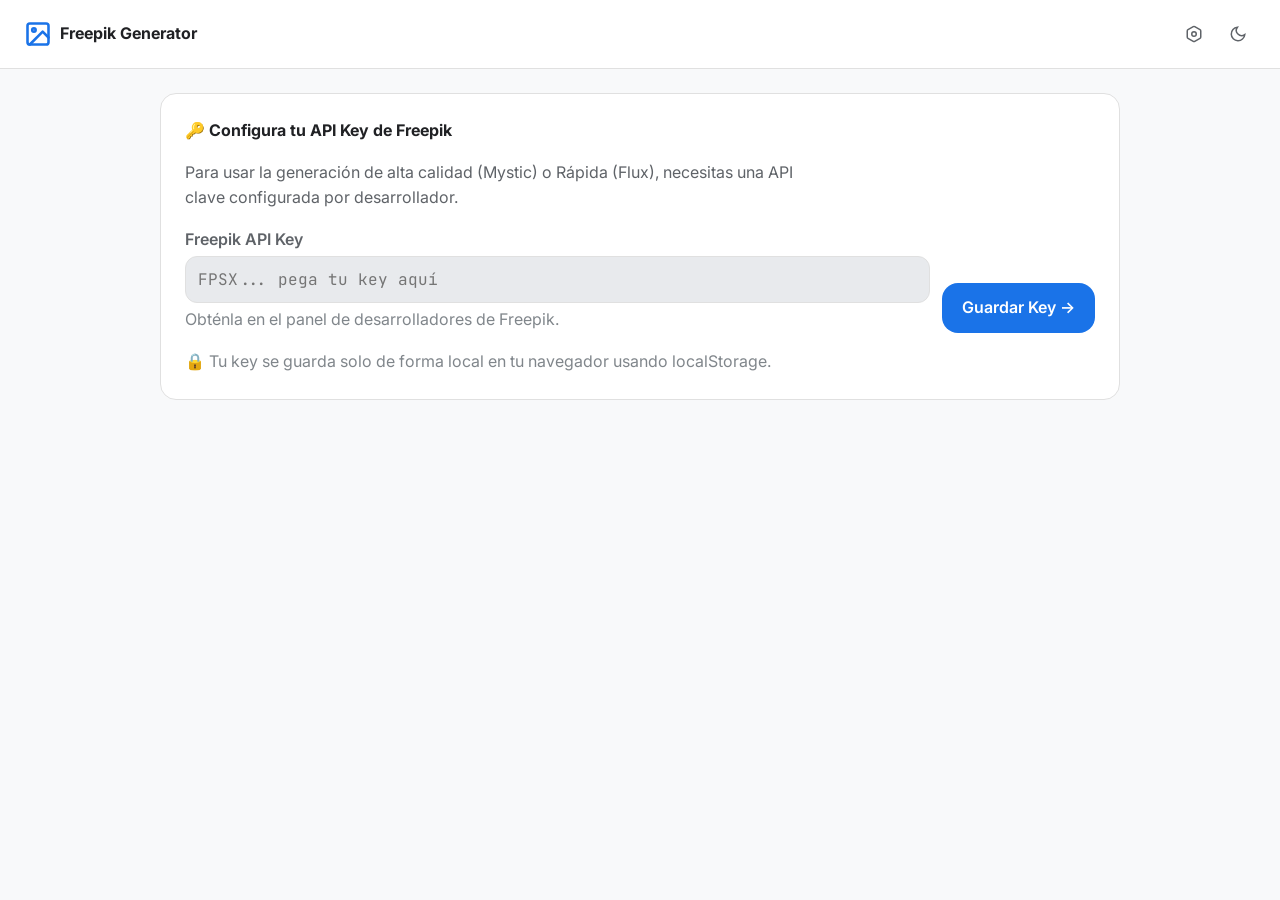
<file: tools/freepik.html>
<!DOCTYPE html>
<html lang="es" data-theme="light">
<head>
<meta charset="UTF-8">
<meta name="viewport" content="width=device-width, initial-scale=1.0">
<title>Generador Freepik AI</title>
<link rel="preconnect" href="https://fonts.googleapis.com">
<link rel="preconnect" href="https://fonts.gstatic.com" crossorigin>
<link href="https://fonts.googleapis.com/css2?family=Inter:wght@300..700&family=JetBrains+Mono:wght@400;600&display=swap" rel="stylesheet">
<style>
:root,[data-theme="light"]{
  --bg:#f8f9fa;--surface:#ffffff;--surface2:#f1f3f4;--offset:#e8eaed;
  --border:#e0e0e0;--divider:#dadce0;
  --text:#202124;--muted:#5f6368;--faint:#80868b;
  --primary:#1a73e8;--primary-h:#1557b0;--primary-hl:#e8f0fe;
  --success:#34a853;--error:#d93025;--orange:#f9ab00;
  --sh-sm:0 1px 3px rgba(0,0,0,.08);--sh-md:0 2px 8px rgba(0,0,0,.12);--sh-lg:0 8px 24px rgba(0,0,0,.15);
  --r-sm:8px;--r-md:12px;--r-lg:16px;--r-xl:24px;--r-full:9999px;
  --ease:160ms cubic-bezier(.16,1,.3,1);
  --font:'Inter',sans-serif;--mono:'JetBrains Mono',monospace;
  --xs:clamp(.75rem,.7rem+.25vw,.875rem);--sm:clamp(.875rem,.8rem+.35vw,1rem);
  --base:clamp(1rem,.95rem+.25vw,1.125rem);--lg:clamp(1.125rem,1rem+.75vw,1.5rem);
  --s1:.25rem;--s2:.5rem;--s3:.75rem;--s4:1rem;--s5:1.25rem;--s6:1.5rem;
  --s8:2rem;--s10:2.5rem;--s12:3rem;--s16:4rem;
}
[data-theme="dark"]{
  --bg:#000000;--surface:#1c1c1e;--surface2:#2c2c2e;--offset:#3a3a3c;
  --border:#38383a;--divider:#2c2c2e;
  --text:#f5f5f7;--muted:#a1a1a6;--faint:#86868b;
  --primary:#1a73e8;--primary-h:#4285f4;--primary-hl:rgba(26,115,232,0.2);
  --success:#34a853;--error:#ea4335;--orange:#f9ab00;
  --sh-sm:0 1px 3px rgba(0,0,0,.4);--sh-md:0 2px 8px rgba(0,0,0,.5);--sh-lg:0 8px 24px rgba(0,0,0,.6);
}
*,*::before,*::after{box-sizing:border-box;margin:0;padding:0}
html{-webkit-font-smoothing:antialiased;scroll-behavior:smooth}
body{font-family:var(--font);font-size:var(--base);color:var(--text);background:var(--bg);min-height:100dvh;line-height:1.6;transition:background var(--ease),color var(--ease)}
img,video{display:block;max-width:100%}
button{cursor:pointer;border:none;background:none;font:inherit;color:inherit}
a{color:inherit;text-decoration:none}
:focus-visible{outline:2px solid var(--primary);outline-offset:3px;border-radius:var(--r-sm)}
.app{display:flex;flex-direction:column;min-height:100dvh}

/* TOPBAR */
.topbar{position:sticky;top:0;z-index:100;background:var(--surface);border-bottom:1px solid var(--border);padding:var(--s4) var(--s6);display:flex;align-items:center;gap:var(--s4);backdrop-filter:blur(12px)}
.logo{display:flex;align-items:center;gap:var(--s2);font-size:var(--sm);font-weight:700;color:var(--text);white-space:nowrap}
.logo svg{color:var(--primary);flex-shrink:0}
.search-bar{flex:1;display:flex;gap:var(--s2);max-width:680px;margin-inline:auto}
.btn{display:inline-flex;align-items:center;justify-content:center;gap:var(--s2);padding:var(--s3) var(--s5);border-radius:var(--r-lg);font-size:var(--sm);font-weight:600;transition:background var(--ease),box-shadow var(--ease),transform var(--ease)}
.btn:active{transform:scale(.97)}
.btn-p{background:var(--primary);color:#fff}
.btn-p:hover{background:var(--primary-h);box-shadow:var(--sh-sm)}
.btn-g{background:transparent;color:var(--muted);border:1px solid var(--border)}
.btn-g:hover{background:var(--offset);color:var(--text)}
.tbtn{width:36px;height:36px;display:flex;align-items:center;justify-content:center;border-radius:var(--r-md);color:var(--muted);transition:background var(--ease),color var(--ease)}
.tbtn:hover{background:var(--offset);color:var(--text)}
.topbar-right{display:flex;align-items:center;gap:var(--s2);margin-left:auto}

/* MAIN */
.main{flex:1;padding:var(--s6)}
.box{max-width:960px;margin-inline:auto;display:flex;flex-direction:column;gap:var(--s6)}

/* BANNER */
.banner{background:var(--surface);border:1px solid var(--border);border-radius:var(--r-lg);padding:var(--s6);display:flex;flex-direction:column;gap:var(--s4)}
.banner h2{font-size:var(--lg);font-weight:700}
.banner p{font-size:var(--sm);color:var(--muted);max-width:65ch}
.arow{display:flex;flex-wrap:wrap;gap:var(--s3);align-items:flex-end}
.af{display:flex;flex-direction:column;gap:var(--s1);flex:1;min-width:240px}
.af label{font-size:var(--xs);color:var(--muted);font-weight:600}
.ainput{padding:var(--s3);background:var(--offset);border:1px solid var(--border);border-radius:var(--r-md);font-size:var(--sm);color:var(--text);font-family:var(--mono);outline:none;transition:border-color var(--ease)}
.ainput:focus{border-color:var(--primary)}
.ahelp{font-size:var(--xs);color:var(--faint)}
.ahelp a{color:var(--primary)}

/* TOOL UI */
.tool-ui{background:var(--surface);border:1px solid var(--border);border-radius:var(--r-lg);padding:var(--s6);display:flex;flex-direction:column;gap:var(--s5);box-shadow:var(--sh-sm)}
.prompt-area{display:flex;flex-direction:column;gap:var(--s2)}
.prompt-area label{font-size:var(--sm);font-weight:600;color:var(--text)}
.pinput{width:100%;height:120px;padding:var(--s4);background:var(--offset);border:1px solid var(--border);border-radius:var(--r-md);font-size:var(--sm);color:var(--text);outline:none;transition:border-color var(--ease),background var(--ease);resize:vertical;font-family:var(--font)}
.pinput:focus{border-color:var(--primary);background:var(--surface2)}
.pinput::placeholder{color:var(--faint)}

.settings-grid{display:grid;grid-template-columns:repeat(auto-fit,minmax(200px,1fr));gap:var(--s4)}
.set-grp{display:flex;flex-direction:column;gap:var(--s2)}
.set-grp label{font-size:var(--xs);font-weight:600;color:var(--muted)}
.sel{padding:var(--s3);background:var(--offset);border:1px solid var(--border);border-radius:var(--r-md);font-size:var(--sm);color:var(--text);cursor:pointer;outline:none;transition:border-color var(--ease)}
.sel:focus{border-color:var(--primary)}

.gen-btn{width:100%;padding:var(--s4);font-size:var(--base);margin-top:var(--s2)}

/* RESULT GALLERY */
.gallery{display:grid;grid-template-columns:repeat(auto-fill,minmax(300px,1fr));gap:var(--s5)}
.card{background:var(--surface);border-radius:var(--r-lg);overflow:hidden;border:1px solid var(--border);box-shadow:var(--sh-md);display:flex;flex-direction:column;position:relative}
.card-img{aspect-ratio:1/1;width:100%;background:var(--offset);position:relative;display:flex;align-items:center;justify-content:center}
.card-img img{width:100%;height:100%;object-fit:cover;cursor:pointer}
.card-info{padding:var(--s4);display:flex;flex-direction:column;gap:var(--s3)}
.card-prompt{font-size:var(--xs);color:var(--muted);display:-webkit-box;-webkit-line-clamp:3;-webkit-box-orient:vertical;overflow:hidden}
.card-meta{display:flex;justify-content:space-between;align-items:center}
.card-badge{font-size:10px;font-weight:700;background:var(--surface2);padding:4px 8px;border-radius:var(--r-sm);color:var(--text)}
.dl-btn{padding:var(--s2) var(--s4);background:var(--primary);color:white;border-radius:var(--r-full);font-size:var(--xs);font-weight:600;display:inline-flex;align-items:center;gap:var(--s1);transition:background var(--ease)}
.dl-btn:hover{background:var(--primary-h)}

/* LOADER OVERLAY */
.loader-overlay{position:absolute;inset:0;background:rgba(255,255,255,0.8);backdrop-filter:blur(4px);display:flex;flex-direction:column;align-items:center;justify-content:center;gap:var(--s3);z-index:2}
[data-theme="dark"] .loader-overlay{background:rgba(0,0,0,0.8)}
.spinner{width:32px;height:32px;border:3px solid var(--border);border-top-color:var(--primary);border-radius:50%;animation:spin 1s linear infinite}
.loader-text{font-size:var(--xs);font-weight:600;color:var(--text);letter-spacing:1px}

/* TOAST */
.toasts{position:fixed;bottom:var(--s6);right:var(--s6);display:flex;flex-direction:column;gap:var(--s2);z-index:999;pointer-events:none}
.toast{background:var(--surface2);border:1px solid var(--border);border-radius:var(--r-lg);padding:var(--s3) var(--s4);box-shadow:var(--sh-lg);font-size:var(--sm);display:flex;align-items:flex-start;gap:var(--s2);animation:tin .25s cubic-bezier(.16,1,.3,1) forwards;pointer-events:auto;max-width:360px}
.toast.ok{border-color:rgba(67,122,34,.4)}
.toast.err{border-color:rgba(161,44,123,.4)}
@keyframes tin{from{opacity:0;transform:translateX(20px)}to{opacity:1;transform:translateX(0)}}
@keyframes tout{to{opacity:0;transform:translateX(20px)}}
@keyframes spin{to{transform:rotate(360deg)}}

@media(max-width:640px){
  .topbar{padding:var(--s3) var(--s4);gap:var(--s2)}
  .logo span{display:none}
  .main{padding:var(--s4)}
  .toasts{left:var(--s4);right:var(--s4)}
}
</style>
</head>
<body>
<div class="app">

<header class="topbar">
  <div class="logo">
    <svg width="28" height="28" viewBox="0 0 24 24" fill="none" stroke="currentColor" stroke-width="2.2" stroke-linecap="round" stroke-linejoin="round">
      <rect x="3" y="3" width="18" height="18" rx="2" ry="2"></rect>
      <circle cx="8.5" cy="8.5" r="1.5"></circle>
      <polyline points="21 15 16 10 5 21"></polyline>
    </svg>
    <span>Freepik Generator</span>
  </div>
  <div class="topbar-right">
    <button class="tbtn" id="keyBtn" title="Configurar API Key">
      <svg width="18" height="18" viewBox="0 0 24 24" fill="none" stroke="currentColor" stroke-width="2"><path d="M21 16V8a2 2 0 0 0-1-1.73l-7-4a2 2 0 0 0-2 0l-7 4A2 2 0 0 0 3 8v8a2 2 0 0 0 1 1.73l7 4a2 2 0 0 0 2 0l7-4A2 2 0 0 0 21 16z"></path><circle cx="12" cy="12" r="3"></circle></svg>
    </button>
    <button class="tbtn" id="themeBtn" aria-label="Tema">
      <svg width="18" height="18" viewBox="0 0 24 24" fill="none" stroke="currentColor" stroke-width="2"><path d="M21 12.79A9 9 0 1 1 11.21 3 7 7 0 0 0 21 12.79z"/></svg>
    </button>
  </div>
</header>

<main class="main">
<div class="box">

  <!-- BANNER API KEY -->
  <div class="banner" id="apiBanner">
    <h2>🔑 Configura tu API Key de Freepik</h2>
    <p>Para usar la generación de alta calidad (Mystic) o Rápida (Flux), necesitas una API clave configurada por desarrollador.</p>
    <div class="arow">
      <div class="af">
        <label for="fpKey">Freepik API Key</label>
        <input class="ainput" id="fpKey" type="password" placeholder="FPSX... pega tu key aquí">
        <span class="ahelp">Obténla en el panel de desarrolladores de Freepik.</span>
      </div>
      <button class="btn btn-p" id="saveKeys">Guardar Key →</button>
    </div>
    <p style="font-size:var(--xs);color:var(--faint)">🔒 Tu key se guarda solo de forma local en tu navegador usando localStorage.</p>
  </div>

  <!-- TOOL UI -->
  <div class="tool-ui" id="toolUi" style="display:none">
    <div class="prompt-area">
      <label for="prompt">¿Qué quieres generar?</label>
      <textarea id="prompt" class="pinput" placeholder="Describe tu imagen con detalles. Ej: Un astronauta relajándose en un sofá en la luna, tomando un café, iluminación cinematográfica, 8k, hiperrealista..."></textarea>
    </div>
    
    <div class="settings-grid">
      <div class="set-grp">
        <label>Aspect Ratio (Proporción)</label>
        <select id="aspect" class="sel">
          <option value="square">Cuadrado (1:1)</option>
          <option value="landscape">Pantalla Ancha (16:9)</option>
          <option value="portrait">Retrato (9:16)</option>
        </select>
      </div>
      <div class="set-grp">
        <label>Modelo IA</label>
        <select id="model" class="sel">
          <option value="mystic">Freepik Mystic (Máxima Calidad)</option>
          <option value="flux">Flux.1 Schnell (Rápido)</option>
        </select>
      </div>
    </div>

    <button id="generateBtn" class="btn btn-p gen-btn">
      <svg width="20" height="20" viewBox="0 0 24 24" fill="none" stroke="currentColor" stroke-width="2"><path d="M21 15a2 2 0 0 1-2 2H7l-4 4V5a2 2 0 0 1 2-2h14a2 2 0 0 1 2 2z"></path></svg>
      Generar Imagen
    </button>
  </div>

  <!-- GALLERY -->
  <h3 id="galleryTitle" style="font-size:var(--lg);font-weight:700;display:none;margin-top:var(--s4)">Creados Recientemente</h3>
  <div class="gallery" id="gallery"></div>

</div>
</main>
</div>

<div class="toasts" id="TW"></div>

<script>
// ── STATE ──────────────────────────────────────────────────
const S = {
  key: localStorage.getItem('fpKey')||'',
  requests: [] 
};

window.addEventListener('DOMContentLoaded', () => {
  if (S.key) {
    document.getElementById('fpKey').value = S.key;
    document.getElementById('apiBanner').style.display = 'none';
    document.getElementById('toolUi').style.display = 'flex';
  }
});

// ── THEME ──────────────────────────────────────────────────
let theme='light';
const root=document.documentElement;
document.getElementById('themeBtn').addEventListener('click',()=>{
  theme=theme==='dark'?'light':'dark';
  root.setAttribute('data-theme',theme);
  document.getElementById('themeBtn').innerHTML=theme==='dark'
    ?'<svg width="18" height="18" viewBox="0 0 24 24" fill="none" stroke="currentColor" stroke-width="2"><circle cx="12" cy="12" r="5"/><path d="M12 1v2M12 21v2M4.22 4.22l1.42 1.42M18.36 18.36l1.42 1.42M1 12h2M21 12h2M4.22 19.78l1.42-1.42M18.36 5.64l1.42-1.42"/></svg>'
    :'<svg width="18" height="18" viewBox="0 0 24 24" fill="none" stroke="currentColor" stroke-width="2"><path d="M21 12.79A9 9 0 1 1 11.21 3 7 7 0 0 0 21 12.79z"/></svg>';
});

// ── TOAST ──────────────────────────────────────────────────
function toast(msg,type='ok',ms=4500){
  const w=document.getElementById('TW'),t=document.createElement('div');
  t.className=\`toast \${type}\`;
  t.innerHTML=type==='ok'?\`<svg width="15" height="15" viewBox="0 0 24 24" fill="none" stroke="#437a22" stroke-width="2.5"><polyline points="20 6 9 17 4 12"/></svg><span>\${msg}</span>\`:\`<svg width="15" height="15" viewBox="0 0 24 24" fill="none" stroke="#a12c7b" stroke-width="2.5"><circle cx="12" cy="12" r="10"/><line x1="15" y1="9" x2="9" y2="15"/><line x1="9" y1="9" x2="15" y2="15"/></svg><span>\${msg}</span>\`;
  w.appendChild(t);
  setTimeout(()=>{t.style.animation='tout .2s ease forwards';setTimeout(()=>t.remove(),200);},ms);
}

// ── KEYS ──────────────────────────────────────────────────
document.getElementById('saveKeys').addEventListener('click',()=>{
  S.key=document.getElementById('fpKey').value.trim();
  if(!S.key){toast('Ingresa la API key','err');return;}
  localStorage.setItem('fpKey', S.key);
  document.getElementById('apiBanner').style.display='none';
  document.getElementById('toolUi').style.display='flex';
  toast('¡Key guardada! Puedes generar imágenes.');
});
document.getElementById('keyBtn').addEventListener('click',()=>{
  document.getElementById('apiBanner').style.display='flex';
  window.scrollTo({top:0,behavior:'smooth'});
});

// ── GENERATION & POLLING ──────────────────────────────────
document.getElementById('generateBtn').addEventListener('click', async () => {
  const prompt = document.getElementById('prompt').value.trim();
  if (!prompt) {
    toast('Escribe un prompt para generar', 'err');
    return;
  }
  const model = document.getElementById('model').value; // 'mystic' or 'flux'
  const aspect = document.getElementById('aspect').value; // 'square', 'landscape', 'portrait'
  
  const payload = { prompt };
  
  let endpoint = '';
  if (model === 'mystic') {
    endpoint = 'https://api.freepik.com/v1/ai/mystic';
    payload.image = { size: aspect };
  } else {
    // According to Freepik docs for Flux 1 Schnell
    endpoint = 'https://api.freepik.com/v1/ai/text-to-image/flux-1-schnell';
    payload.image = { size: aspect }; 
  }

  const cardId = 'card_' + Date.now();
  addPlaceholderCard(cardId, prompt, model, aspect);
  document.getElementById('galleryTitle').style.display = 'block';

  try {
    const res = await fetch(endpoint, {
      method: 'POST',
      headers: {
        'Accept': 'application/json',
        'Content-Type': 'application/json',
        'x-freepik-api-key': S.key
      },
      body: JSON.stringify(payload)
    });

    if (!res.ok) {
      let b = await res.text();
      try{b=JSON.parse(b).message||b}catch(e){}
      throw new Error(\`HTTP \${res.status}: \${b}\`);
    }

    const data = await res.json();
    const taskId = data.task_id;

    if (!taskId && !data.data && !data.url) {
       // Freepik text-to-image sometimes returns data directly if not mystic
       throw new Error("No se obtuvo task_id o imagen directa de la API");
    }

    if (taskId) {
        pollTask(taskId, cardId, prompt);
    } else {
        // Synchronous generation logic fallback
        if(data.data && data.data[0] && data.data[0].url) {
           finishCard(cardId, data.data[0].url);
           toast("¡Imagen generada con éxito!");
        } else if (data.url) {
           finishCard(cardId, data.url);
           toast("¡Imagen generada con éxito!");
        } else if (data.base64) {
            finishCard(cardId, 'data:image/jpeg;base64,' + data.base64);
            toast("¡Imagen generada con éxito!");
        }
    }

  } catch (err) {
    console.error(err);
    toast(err.message, 'err');
    setCardError(cardId, "Error al enviar la petición");
  }
});

async function pollTask(taskId, cardId, prompt) {
  let attempts = 0;
  const maxAttempts = 30; // up to 1.5 min
  let interval = setInterval(async () => {
    attempts++;
    try {
      const res = await fetch(\`https://api.freepik.com/v1/ai/tasks/\${taskId}\`, {
        method: 'GET',
        headers: {
          'Accept': 'application/json',
          'x-freepik-api-key': S.key
        }
      });

      if (!res.ok) {
         if (res.status === 401) throw new Error("API Key inválida");
         console.warn("Polling request no ok", res.status);
         return; // wait for next interval
      }
      
      const data = await res.json();
      const st = (data.status || '').toUpperCase();
      
      if (st === 'COMPLETED' || data.has_result) {
        clearInterval(interval);
        
        let imgUrl = '';
        if (data.data && data.data[0]?.url) imgUrl = data.data[0].url;
        else if (data.data && data.data[0]?.base64) imgUrl = 'data:image/jpeg;base64,' + data.data[0].base64;
        else if (data.image && data.image.url) imgUrl = data.image.url;
        else if (data.result && data.result.image && data.result.image.url) imgUrl = data.result.image.url;
        else if (data.result && data.result.url) imgUrl = data.result.url;
        else if (data.result && data.result.base64) imgUrl = 'data:image/jpeg;base64,' + data.result.base64;
        
        if (imgUrl) {
          finishCard(cardId, imgUrl);
          toast("¡Imagen generada con éxito!");
        } else {
           console.log("Freepik result format:", data);
           throw new Error("No se encontró la URL de la imagen en la respuesta.");
        }
      } else if (st === 'FAILED') {
        clearInterval(interval);
        throw new Error(data.error || "La tarea falló en el servidor");
      }
      
      if (attempts >= maxAttempts) {
        clearInterval(interval);
        throw new Error("Tiempo de espera agotado.");
      }
    } catch (e) {
      clearInterval(interval);
      setCardError(cardId, e.message);
      toast(e.message, 'err');
    }
  }, 3000);
}

// ── UI HELPERS ────────────────────────────────────────────
function addPlaceholderCard(id, prompt, model, aspect) {
  const g = document.getElementById('gallery');
  const arClass = aspect === 'portrait' ? 'style="aspect-ratio:3/4"' : aspect === 'landscape' ? 'style="aspect-ratio:16/9"' : '';
  const html = \`
  <div class="card" id="\${id}">
    <div class="card-img" \${arClass}>
      <div class="loader-overlay" id="loader_\${id}">
        <div class="spinner"></div>
        <div class="loader-text">Generando...</div>
      </div>
    </div>
    <div class="card-info">
      <div class="card-meta">
        <span class="card-badge">\${model.toUpperCase()}</span>
      </div>
      <div class="card-prompt" title="\${prompt.replace(/"/g, '&quot;')}">\${prompt}</div>
    </div>
  </div>\`;
  g.insertAdjacentHTML('afterbegin', html);
}

function finishCard(id, imgUrl) {
  const card = document.getElementById(id);
  if (!card) return;
  const overlay = card.querySelector('.loader-overlay');
  if (overlay) overlay.style.display = 'none';
  
  const imgCont = card.querySelector('.card-img');
  const img = document.createElement('img');
  img.src = imgUrl;
  img.onclick = () => window.open(imgUrl, '_blank');
  imgCont.appendChild(img);

  const info = card.querySelector('.card-meta');
  const btn = document.createElement('button');
  btn.className = 'dl-btn';
  btn.innerHTML = \`<svg width="14" height="14" viewBox="0 0 24 24" fill="none" stroke="currentColor" stroke-width="2.5"><path d="M21 15v4a2 2 0 0 1-2 2H5a2 2 0 0 1-2-2v-4"/><polyline points="7 10 12 15 17 10"/><line x1="12" y1="15" x2="12" y2="3"/></svg> Descargar\`;
  btn.onclick = async () => {
    try {
      const res = await fetch('https://corsproxy.io/?' + encodeURIComponent(imgUrl));
      if (!res.ok) throw new Error('Proxy falló');
      const blob = await res.blob();
      const burl = URL.createObjectURL(blob);
      const a = document.createElement('a');
      a.href = burl;
      a.download = \`freepik_ai_\${Date.now()}.jpg\`;
      document.body.appendChild(a);
      a.click();
      document.body.removeChild(a);
      setTimeout(()=>URL.revokeObjectURL(burl), 1000);
    } catch(e) {
      window.open(imgUrl, '_blank');
    }
  };
  info.appendChild(btn);
}

function setCardError(id, msg) {
  const card = document.getElementById(id);
  if (!card) return;
  const overlay = card.querySelector('.loader-overlay');
  if (overlay) {
    overlay.innerHTML = \`<div style="color:var(--error);text-align:center;padding:1rem"><svg width="32" height="32" viewBox="0 0 24 24" fill="none" stroke="currentColor" stroke-width="2" style="margin:0 auto"><circle cx="12" cy="12" r="10"/><line x1="12" y1="8" x2="12" y2="12"/><line x1="12" y1="16" x2="12.01" y2="16"/></svg><div style="font-size:12px;margin-top:8px;font-weight:600">Error: \${msg}</div></div>\`;
  }
}

</script>
</body>
</html>
</file>
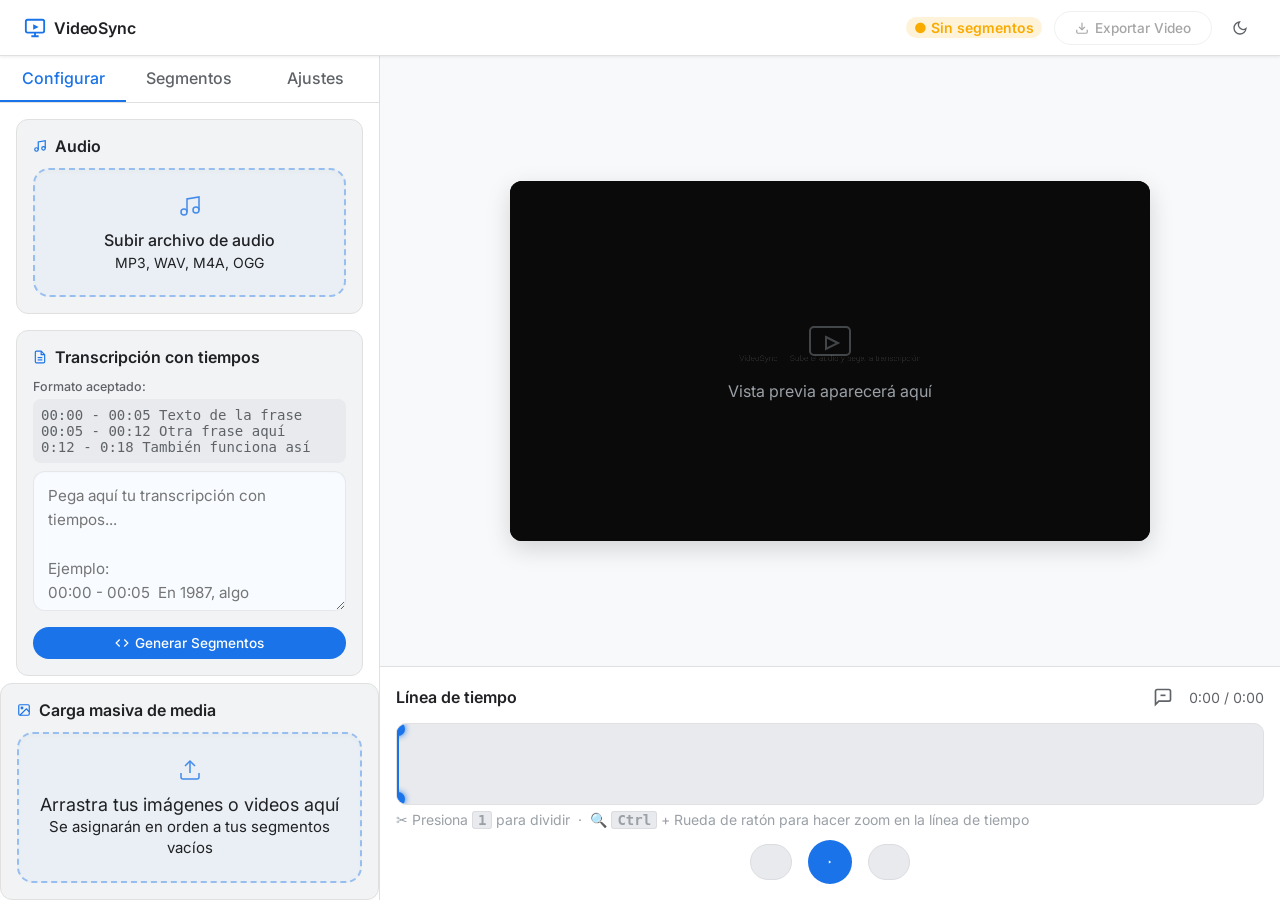
<file: tools/videosync.html>
<!DOCTYPE html>
<html lang="es" data-theme="light">
<head>
<meta charset="UTF-8">
<meta name="viewport" content="width=device-width, initial-scale=1.0">
<title>Video Sync Editor</title>
<link rel="preconnect" href="https://fonts.googleapis.com">
<link rel="preconnect" href="https://fonts.gstatic.com" crossorigin>
<link href="https://fonts.googleapis.com/css2?family=Inter:wght@300..700&display=swap" rel="stylesheet">
<style>
/* ── TOKENS (NeuroFlow Google-style) ── */
:root {
  --text-xs: clamp(0.75rem, 0.7rem + 0.25vw, 0.875rem);
  --text-sm: clamp(0.875rem, 0.8rem + 0.35vw, 1rem);
  --text-base: clamp(1rem, 0.95rem + 0.25vw, 1.125rem);
  --text-lg: clamp(1.125rem, 1rem + 0.75vw, 1.5rem);
  --text-xl: clamp(1.5rem, 1.2rem + 1.25vw, 2.25rem);
  --space-1:.25rem;--space-2:.5rem;--space-3:.75rem;--space-4:1rem;
  --space-5:1.25rem;--space-6:1.5rem;--space-8:2rem;--space-10:2.5rem;
  --space-12:3rem;--space-16:4rem;
  --radius-sm:8px;--radius-md:10px;--radius-lg:12px;--radius-xl:16px;--radius-full:9999px;
  --transition-interactive:150ms cubic-bezier(0.4,0,0.2,1);
  --font-body:'Inter',-apple-system,BlinkMacSystemFont,'Segoe UI',Roboto,sans-serif;
}
[data-theme="light"] {
  --color-bg:#f8f9fa;
  --color-surface:#ffffff;
  --color-surface-2:#f1f3f4;
  --color-surface-offset:#e8eaed;
  --color-surface-dynamic:#dadce0;
  --color-divider:#e0e0e0;
  --color-border:#dadce0;
  --color-text:#202124;
  --color-text-muted:#5f6368;
  --color-text-faint:#9aa0a6;
  --color-primary:#1a73e8;
  --color-primary-hover:#1557b0;
  --color-primary-active:#174ea6;
  --color-primary-highlight:#e8f0fe;
  --color-success:#34a853;
  --color-error:#d93025;
  --color-warning:#f9ab00;
  --shadow-sm:0 1px 3px rgba(0,0,0,0.08);
  --shadow-md:0 2px 8px rgba(0,0,0,0.12);
  --shadow-lg:0 8px 24px rgba(0,0,0,0.15);
}
[data-theme="dark"] {
  --color-bg:#1c1c1e;
  --color-surface:#2c2c2e;
  --color-surface-2:#3a3a3c;
  --color-surface-offset:#48484a;
  --color-surface-dynamic:#636366;
  --color-divider:#3a3a3c;
  --color-border:#48484a;
  --color-text:#f5f5f7;
  --color-text-muted:#a1a1a6;
  --color-text-faint:#636366;
  --color-primary:#4285f4;
  --color-primary-hover:#5a95f5;
  --color-primary-active:#3b78e7;
  --color-primary-highlight:rgba(66,133,244,0.15);
  --color-success:#34a853;
  --color-error:#ea4335;
  --color-warning:#f9ab00;
  --shadow-sm:0 1px 3px rgba(0,0,0,0.4);
  --shadow-md:0 2px 8px rgba(0,0,0,0.5);
  --shadow-lg:0 8px 24px rgba(0,0,0,0.6);
}

/* ── RESET ── */
*,*::before,*::after{box-sizing:border-box;margin:0;padding:0}
html{-webkit-font-smoothing:antialiased;scroll-behavior:smooth}
body{min-height:100dvh;font-family:var(--font-body);font-size:var(--text-base);color:var(--color-text);background:var(--color-bg);transition:background .2s,color .2s}
img,canvas{display:block;max-width:100%}
button{cursor:pointer;background:none;border:none;font:inherit;color:inherit}
input,textarea,select{font:inherit;color:inherit}
a,button,[role="button"],input,textarea,select{transition:color var(--transition-interactive),background var(--transition-interactive),border-color var(--transition-interactive),box-shadow var(--transition-interactive)}

/* ── LAYOUT ── */
.app { display:grid; grid-template-rows:56px 1fr; min-height:100dvh; }
header {
  display:flex; align-items:center; justify-content:space-between;
  padding:0 var(--space-6); border-bottom:1px solid var(--color-divider);
  background:var(--color-surface); position:sticky; top:0; z-index:100;
  box-shadow:var(--shadow-sm);
}
.logo { display:flex; align-items:center; gap:var(--space-2); font-size:var(--text-sm); font-weight:600; letter-spacing:-.01em; }
.logo svg { color:var(--color-primary); }
.header-actions { display:flex; align-items:center; gap:var(--space-3); }

.workspace {
  display:grid;
  grid-template-columns:380px 1fr;
  gap:0;
  overflow:hidden;
  height:calc(100dvh - 56px);
}

/* ── SIDEBAR ── */
.sidebar {
  background:var(--color-surface);
  border-right:1px solid var(--color-divider);
  display:flex; flex-direction:column;
  overflow:hidden;
}
.sidebar-tabs {
  display:flex; border-bottom:1px solid var(--color-divider);
  flex-shrink:0;
}
.sidebar-tab {
  flex:1; padding:var(--space-3) var(--space-4); font-size:var(--text-sm);
  font-weight:500; color:var(--color-text-muted); border-bottom:2px solid transparent;
  transition:all var(--transition-interactive); text-align:center;
}
.sidebar-tab.active { color:var(--color-primary); border-bottom-color:var(--color-primary); }
.sidebar-tab:hover:not(.active) { color:var(--color-text); background:var(--color-surface-offset); }

.sidebar-content { flex:1; overflow-y:auto; padding:var(--space-4); display:flex; flex-direction:column; gap:var(--space-4); }

/* ── CARDS ── */
.card {
  background:var(--color-surface-2); border:1px solid var(--color-divider);
  border-radius:var(--radius-lg); padding:var(--space-4);
}
.card-title { font-size:var(--text-sm); font-weight:600; margin-bottom:var(--space-3); color:var(--color-text); display:flex; align-items:center; gap:var(--space-2); }
.card-title svg { color:var(--color-primary); flex-shrink:0; }

/* ── FORM ELEMENTS ── */
label { font-size:0.78rem; font-weight:500; color:var(--color-text-muted); display:block; margin-bottom:5px; text-transform:none; letter-spacing:normal; }
input[type="text"], input[type="number"], textarea, select {
  width:100%; padding:12px 14px;
  background:#f8fbff; border:1px solid rgba(0,0,0,0.08);
  border-radius:12px; font-size:0.95rem; color:var(--color-text);
  outline:none; font-family:inherit; transition:all 0.25s ease;
  box-shadow:inset 0 1px 2px rgba(0,0,0,0.02);
}
input[type="text"]:focus, input[type="number"]:focus, textarea:focus, select:focus {
  border-color:var(--color-primary); background:#ffffff;
  box-shadow:0 0 0 4px rgba(26, 115, 232, 0.1);
}
textarea { resize:vertical; min-height:140px; line-height:1.6; font-family:inherit; font-size:0.95rem; }

/* ── BUTTONS ── */
.btn {
  display:inline-flex; align-items:center; gap:6px;
  padding:8px 20px; border-radius:20px;
  font-size:0.85rem; font-weight:500; white-space:nowrap;
  font-family:inherit; border:none; cursor:pointer;
  transition:background 0.15s;
}
.btn-primary { background:var(--color-primary); color:white; }
.btn-primary:hover { background:var(--color-primary-hover); }
.btn-primary:active { background:var(--color-primary-active); }
.btn-secondary { background:transparent; color:var(--color-text); border:1px solid var(--color-border); }
.btn-secondary:hover { background:var(--color-surface-offset); }
.btn-ghost { color:var(--color-text-muted); padding:8px; background:transparent; }
.btn-ghost:hover { color:var(--color-text); background:var(--color-surface-offset); border-radius:50%; }
.btn-danger { background:transparent; color:var(--color-error); border:1px solid var(--color-error); }
.btn-danger:hover { background:rgba(217,48,37,0.08); }
.btn-full { width:100%; justify-content:center; }
.btn:disabled { opacity:.4; pointer-events:none; }

/* ── UPLOAD ZONE ── */
.upload-zone {
  border:2px dashed rgba(26, 115, 232, 0.4); border-radius:16px;
  padding:var(--space-6) var(--space-4); text-align:center; cursor:pointer;
  transition:all 0.3s cubic-bezier(0.25, 0.8, 0.25, 1); color:var(--color-text);
  background:rgba(26, 115, 232, 0.03); box-shadow:inset 0 2px 4px rgba(0,0,0,0.02);
}
.upload-zone:hover, .upload-zone.drag-over {
  border-color:var(--color-primary); background:rgba(26, 115, 232, 0.08); transform:translateY(-2px);
}
.upload-zone svg { margin:0 auto var(--space-2); color:var(--color-primary); opacity:0.8; transition:transform 0.2s; }
.upload-zone:hover svg { transform:scale(1.1); opacity:1; }
.upload-zone.has-file { border-style:solid; border-color:var(--color-success); background:rgba(52, 168, 83, 0.05); }
.upload-zone.has-file svg { color:var(--color-success); }

/* ── SEGMENTS LIST ── */
.segments-list { display:flex; flex-direction:column; gap:var(--space-3); }
.segment-card {
  background:var(--color-surface-offset); border:1px solid var(--color-divider);
  border-radius:var(--radius-lg); overflow:hidden; transition:box-shadow var(--transition-interactive);
}
.segment-card:hover { box-shadow:var(--shadow-md); }
.segment-card.active { border-color:var(--color-primary); box-shadow:0 0 0 2px color-mix(in oklch,var(--color-primary) 30%,transparent); }
.segment-header {
  display:flex; align-items:center; gap:var(--space-3); padding:var(--space-3);
  cursor:pointer;
}
.segment-thumb {
  width:56px; height:36px; border-radius:var(--radius-sm);
  background:var(--color-surface-dynamic); overflow:hidden; flex-shrink:0;
  display:flex; align-items:center; justify-content:center; position:relative;
}
.segment-thumb img { width:100%; height:100%; object-fit:cover; }
.segment-thumb .no-img { color:var(--color-text-faint); }
.segment-info { flex:1; min-width:0; }
.segment-time { font-size:var(--text-xs); color:var(--color-primary); font-weight:600; font-variant-numeric:tabular-nums; }
.segment-text { font-size:var(--text-xs); color:var(--color-text-muted); white-space:nowrap; overflow:hidden; text-overflow:ellipsis; margin-top:2px; }
.segment-actions { display:flex; gap:var(--space-1); flex-shrink:0; }
.segment-body { padding:0 var(--space-3) var(--space-3); display:none; }
.segment-body.open { display:block; }
.segment-img-upload { display:flex; gap:var(--space-2); align-items:center; }
.segment-img-preview {
  width:80px; height:52px; border-radius:var(--radius-sm); overflow:hidden;
  background:var(--color-surface-dynamic); flex-shrink:0;
  display:flex; align-items:center; justify-content:center;
}
.segment-img-preview img { width:100%; height:100%; object-fit:cover; }
.effect-badge {
  display:inline-flex; align-items:center; gap:4px;
  font-size:var(--text-xs); padding:2px var(--space-2); border-radius:var(--radius-full);
  background:var(--color-primary-highlight); color:var(--color-primary); font-weight:500;
}

/* ── PREVIEW PANEL ── */
.preview-panel {
  display:flex; flex-direction:column;
  background:var(--color-bg); overflow:hidden;
}
.preview-top {
  flex:1; display:flex; align-items:center; justify-content:center;
  padding:var(--space-6); position:relative; overflow:hidden;
}
.preview-canvas-wrapper {
  position:relative; width:100%; max-width:640px;
  aspect-ratio:16/9; border-radius:var(--radius-lg); overflow:hidden;
  background:#000; box-shadow:var(--shadow-lg);
  max-height: 100%;
  margin: 0 auto;
}
.preview-canvas-wrapper.format-9-16 {
  aspect-ratio: 9/16; max-width: 360px;
}
canvas#previewCanvas { width:100%; height:100%; display:block; }
.preview-empty {
  position:absolute; inset:0; display:flex; flex-direction:column;
  align-items:center; justify-content:center; color:var(--color-text-faint);
  gap:var(--space-3); pointer-events:none;
}
.preview-empty svg { opacity:.4; }

/* ── TIMELINE ── */
.timeline-section {
  border-top:1px solid var(--color-divider); background:var(--color-surface);
  padding:var(--space-4); flex-shrink:0;
}
.timeline-header { display:flex; align-items:center; justify-content:space-between; margin-bottom:var(--space-3); }
.timeline-header h3 { font-size:var(--text-sm); font-weight:600; }
.timeline-controls { display:flex; align-items:center; gap:var(--space-3); }
.timeline-scroll-container {
  overflow-x: auto; overflow-y: hidden; width: 100%;
  border-radius: var(--radius-md); border: 1px solid var(--color-divider);
  background: var(--color-surface-offset);
}
.timeline-scroll-container::-webkit-scrollbar { height: 8px; }
.timeline-scroll-container::-webkit-scrollbar-thumb { border-radius: 4px; }
.timeline-track {
  height: 80px; position: relative; overflow: hidden; cursor: pointer;
  min-width: 100%; transform-origin: left;
}
.timeline-track.scrubbing { cursor:col-resize; }
.timeline-waveform {
  position:absolute; inset:0; z-index:1; pointer-events:none;
  opacity: 0.85;
}
.timeline-block {
  position:absolute; top:4px; bottom:4px; border-radius:var(--radius-sm);
  background:color-mix(in oklch, var(--color-primary) 12%, transparent); border:1px solid color-mix(in oklch, var(--color-primary) 60%, transparent);
  display:flex; align-items:center; justify-content:center; overflow:hidden;
  cursor:pointer; transition:all var(--transition-interactive); min-width:4px;
  z-index:2;
}
.timeline-block:hover { background:color-mix(in oklch,var(--color-primary) 25%,transparent); }
.timeline-block.active { background:color-mix(in oklch,var(--color-primary) 30%,transparent); border-width:2px; }
.timeline-block img { width:100%; height:100%; object-fit:cover; opacity:.5; }
.timeline-block .block-label { position:absolute; inset:0; display:flex; align-items:center; justify-content:center; font-size:10px; color:var(--color-primary); font-weight:600; padding:2px; text-align:center; overflow:hidden; }
.timeline-playhead {
  position:absolute; top:0; bottom:0; width:2px;
  background:var(--color-primary); pointer-events:none; z-index:10;
  transition:left .05s linear;
}
.timeline-playhead.dragging { transition:none; }
.timeline-playhead::before {
  content:''; position:absolute; top:-2px; left:-6px;
  width:14px; height:14px; border-radius:50%;
  background:var(--color-primary); box-shadow:0 0 6px var(--color-primary);
}
.timeline-playhead::after {
  content:''; position:absolute; bottom:-2px; left:-6px;
  width:14px; height:14px; border-radius:50%;
  background:var(--color-primary); box-shadow:0 0 6px var(--color-primary);
}
.time-display { font-size:var(--text-xs); font-variant-numeric:tabular-nums; color:var(--color-text-muted); }

/* ── SPLIT INDICATOR ── */
.split-line {
  position:absolute; top:0; bottom:0; width:2px;
  background:var(--color-error); z-index:15; pointer-events:none;
  animation: splitFlash 0.5s ease-out;
}
@keyframes splitFlash {
  0% { opacity:1; box-shadow:0 0 12px var(--color-error); }
  100% { opacity:0; box-shadow:none; }
}

/* ── SPLIT TOAST ── */
.split-toast {
  position:fixed; bottom:28px; left:50%; transform:translateX(-50%) translateY(20px);
  background:var(--color-surface); border:1px solid var(--color-divider);
  color:var(--color-text); padding:10px 22px; border-radius:var(--radius-full);
  font-size:var(--text-sm); font-weight:500; box-shadow:var(--shadow-lg);
  z-index:300; pointer-events:none;
  opacity:0; transition:opacity 0.3s, transform 0.3s;
}
.split-toast.show {
  opacity:1; transform:translateX(-50%) translateY(0);
}
.split-toast .key-badge {
  display:inline-flex; align-items:center; justify-content:center;
  background:var(--color-surface-offset); border:1px solid var(--color-border);
  border-radius:4px; padding:1px 6px; font-size:11px; font-weight:700;
  margin:0 3px; min-width:20px; font-family:monospace;
}

/* ── TRANSPORT ── */
.transport { display:flex; align-items:center; gap:var(--space-4); justify-content:center; margin-top:var(--space-3); }
.transport-btn {
  width:36px; height:36px; border-radius:var(--radius-full);
  display:flex; align-items:center; justify-content:center;
  background:var(--color-surface-offset); color:var(--color-text);
  border:1px solid var(--color-border);
}
.transport-btn:hover { background:var(--color-surface-dynamic); }
.transport-btn.play-btn {
  width:44px; height:44px; background:var(--color-primary); color:#fff; border:none;
}
.transport-btn.play-btn:hover { background:var(--color-primary-hover); }

/* ── EXPORT MODAL ── */
.modal-backdrop {
  position:fixed; inset:0; background:oklch(0 0 0/.7); z-index:200;
  display:flex; align-items:center; justify-content:center; padding:var(--space-4);
  opacity:0; pointer-events:none; transition:opacity .2s;
}
.modal-backdrop.open { opacity:1; pointer-events:all; }
.modal {
  background:var(--color-surface); border:1px solid var(--color-divider);
  border-radius:var(--radius-xl); padding:var(--space-6); width:100%; max-width:480px;
  box-shadow:var(--shadow-lg); transform:translateY(8px); transition:transform .2s;
}
.modal-backdrop.open .modal { transform:translateY(0); }
.modal-title { font-size:var(--text-lg); font-weight:700; margin-bottom:var(--space-4); }
.modal-progress { background:var(--color-surface-offset); border-radius:var(--radius-full); height:8px; overflow:hidden; margin:var(--space-4) 0; }
.modal-progress-bar { height:100%; background:var(--color-primary); border-radius:var(--radius-full); width:0%; transition:width .3s; }
.modal-status { font-size:var(--text-sm); color:var(--color-text-muted); text-align:center; }

/* ── STATUS BADGE ── */
.status-badge {
  font-size:var(--text-xs); padding:2px var(--space-2); border-radius:var(--radius-full);
  font-weight:600; display:inline-flex; align-items:center; gap:4px;
}
.status-badge.ready { background:color-mix(in oklch,var(--color-success) 15%,transparent); color:var(--color-success); }
.status-badge.pending { background:color-mix(in oklch,var(--color-warning) 15%,transparent); color:var(--color-warning); }
.status-badge.error { background:color-mix(in oklch,var(--color-error) 15%,transparent); color:var(--color-error); }

/* ── TOOLTIP ── */
[data-tip] { position:relative; }
[data-tip]:hover::after {
  content:attr(data-tip); position:absolute; bottom:calc(100% + 6px); left:50%; transform:translateX(-50%);
  background:var(--color-surface-dynamic); color:var(--color-text); font-size:11px; padding:4px 8px;
  border-radius:var(--radius-sm); white-space:nowrap; pointer-events:none; z-index:50;
  border:1px solid var(--color-border);
}

/* ── SCROLLBAR ── */
::-webkit-scrollbar{width:6px;height:6px}
::-webkit-scrollbar-track{background:transparent}
::-webkit-scrollbar-thumb{background:var(--color-border);border-radius:3px}
::-webkit-scrollbar-thumb:hover{background:var(--color-text-faint)}

/* ── API KEY BANNER ── */
.api-banner {
  background:color-mix(in oklch,var(--color-warning) 12%,var(--color-surface));
  border:1px solid color-mix(in oklch,var(--color-warning) 30%,transparent);
  border-radius:var(--radius-md); padding:var(--space-3); font-size:var(--text-xs);
  color:var(--color-text-muted); display:flex; gap:var(--space-2); align-items:flex-start;
}
.api-banner svg { color:var(--color-warning); flex-shrink:0; margin-top:1px; }

/* ── MOBILE ── */
@media (max-width:768px){
  .workspace{grid-template-columns:1fr;grid-template-rows:auto 1fr}
  .sidebar{max-height:50vh}
}
</style>
</head>
<body>

<div class="app">
<!-- HEADER -->
<header>
  <div class="logo">
    <svg width="22" height="22" viewBox="0 0 24 24" fill="none" stroke="currentColor" stroke-width="2" aria-label="VideoSync logo">
      <rect x="2" y="3" width="20" height="14" rx="2"/><path d="M8 21h8M12 17v4"/><polygon points="10,8 16,11 10,14" fill="currentColor" stroke="none"/>
    </svg>
    VideoSync
  </div>
  <div class="header-actions">
    <span id="projectStatus" class="status-badge pending">
      <span>●</span> Sin segmentos
    </span>
    <button class="btn btn-secondary" id="exportBtn" onclick="openExportModal()" disabled>
      <svg width="14" height="14" viewBox="0 0 24 24" fill="none" stroke="currentColor" stroke-width="2"><path d="M21 15v4a2 2 0 0 1-2 2H5a2 2 0 0 1-2-2v-4"/><polyline points="7 10 12 15 17 10"/><line x1="12" y1="15" x2="12" y2="3"/></svg>
      Exportar Video
    </button>
    <button class="btn-ghost btn" data-theme-toggle aria-label="Cambiar tema">
      <svg width="16" height="16" viewBox="0 0 24 24" fill="none" stroke="currentColor" stroke-width="2"><path d="M21 12.79A9 9 0 1 1 11.21 3 7 7 0 0 0 21 12.79z"/></svg>
    </button>
  </div>
</header>

<!-- WORKSPACE -->
<div class="workspace">

  <!-- SIDEBAR -->
  <aside class="sidebar">
    <div class="sidebar-tabs">
      <button class="sidebar-tab active" onclick="switchTab('setup', this)">Configurar</button>
      <button class="sidebar-tab" onclick="switchTab('segments', this)">Segmentos</button>
      <button class="sidebar-tab" onclick="switchTab('settings', this)">Ajustes</button>
    </div>

    <!-- TAB: SETUP -->
    <div class="sidebar-content" id="tab-setup">

      <!-- AUDIO -->
      <div class="card">
        <div class="card-title">
          <svg width="14" height="14" viewBox="0 0 24 24" fill="none" stroke="currentColor" stroke-width="2"><path d="M9 18V5l12-2v13"/><circle cx="6" cy="18" r="3"/><circle cx="18" cy="16" r="3"/></svg>
          Audio
        </div>
        <div class="upload-zone" id="audioZone" onclick="document.getElementById('audioInput').click()">
          <svg width="24" height="24" viewBox="0 0 24 24" fill="none" stroke="currentColor" stroke-width="1.5"><path d="M9 18V5l12-2v13"/><circle cx="6" cy="18" r="3"/><circle cx="18" cy="16" r="3"/></svg>
          <div style="font-size:var(--text-sm);font-weight:500;margin-bottom:4px">Subir archivo de audio</div>
          <div style="font-size:var(--text-xs)">MP3, WAV, M4A, OGG</div>
        </div>
        <input type="file" id="audioInput" accept="audio/*" style="display:none" onchange="loadAudio(this)">
        <audio id="audioPlayer" style="display:none"></audio>
      </div>

      <!-- TRANSCRIPCIÓN -->
      <div class="card">
        <div class="card-title">
          <svg width="14" height="14" viewBox="0 0 24 24" fill="none" stroke="currentColor" stroke-width="2"><path d="M14 2H6a2 2 0 0 0-2 2v16a2 2 0 0 0 2 2h12a2 2 0 0 0 2-2V8z"/><polyline points="14 2 14 8 20 8"/><line x1="16" y1="13" x2="8" y2="13"/><line x1="16" y1="17" x2="8" y2="17"/></svg>
          Transcripción con tiempos
        </div>
        <div style="margin-bottom:var(--space-2)">
          <label>Formato aceptado:</label>
          <div style="font-size:var(--text-xs);color:var(--color-text-muted);font-family:monospace;background:var(--color-surface-offset);padding:var(--space-2);border-radius:var(--radius-sm);margin-bottom:var(--space-2)">00:00 - 00:05  Texto de la frase<br>00:05 - 00:12  Otra frase aquí<br>0:12 - 0:18  También funciona así</div>
        </div>
        <textarea id="transcriptInput" placeholder="Pega aquí tu transcripción con tiempos...&#10;&#10;Ejemplo:&#10;00:00 - 00:05  En 1987, algo inexplicable...&#10;00:05 - 00:12  Nadie supo dar una respuesta...&#10;00:12 - 00:20  Hasta que apareció el testigo"></textarea>
        <button class="btn btn-primary btn-full" style="margin-top:var(--space-3)" onclick="parseTranscript()">
          <svg width="14" height="14" viewBox="0 0 24 24" fill="none" stroke="currentColor" stroke-width="2"><polyline points="16 18 22 12 16 6"/><polyline points="8 6 2 12 8 18"/></svg>
          Generar Segmentos
        </button>
      </div>

    </div>

    <!-- BULK IMAGE DROP -->
    <div class="card">
      <div class="card-title">
        <svg width="14" height="14" viewBox="0 0 24 24" fill="none" stroke="currentColor" stroke-width="2"><rect x="3" y="3" width="18" height="18" rx="2"/><circle cx="8.5" cy="8.5" r="1.5"/><polyline points="21 15 16 10 5 21"/></svg>
        Carga masiva de media
      </div>
      <div class="upload-zone" id="bulkUploadZone"
           ondragover="event.preventDefault();this.classList.add('drag-over')"
           ondragleave="this.classList.remove('drag-over')"
           ondrop="handleBulkMediaDrop(event)"
           onclick="document.getElementById('bulkMediaInput').click()">
        <svg width="24" height="24" viewBox="0 0 24 24" fill="none" stroke="currentColor" stroke-width="1.5"><path d="M21 15v4a2 2 0 0 1-2 2H5a2 2 0 0 1-2-2v-4"/><polyline points="17 8 12 3 7 8"/><line x1="12" y1="3" x2="12" y2="15"/></svg>
        <div>Arrastra tus imágenes o videos aquí</div>
        <small>Se asignarán en orden a tus segmentos vacíos</small>
        <input type="file" id="bulkMediaInput" accept="image/*,video/*" multiple style="display:none" onchange="handleBulkMediaSelect(this)">
      </div>
      <div id="bulkMediaStatus" style="font-size:var(--text-xs);color:var(--color-text-muted);margin-top:var(--space-2);display:none"></div>
    </div>

    <!-- TAB: SEGMENTS -->
    <div class="sidebar-content" id="tab-segments" style="display:none">
      <div style="display:flex;align-items:center;justify-content:space-between;flex-shrink:0">
        <span style="font-size:var(--text-sm);font-weight:600">Segmentos</span>
        <span id="segmentCount" style="font-size:var(--text-xs);color:var(--color-text-muted)">0 segmentos</span>
      </div>
      <div class="segments-list" id="segmentsList">
        <div style="text-align:center;padding:var(--space-8);color:var(--color-text-faint)">
          <svg width="32" height="32" viewBox="0 0 24 24" fill="none" stroke="currentColor" stroke-width="1.5" style="margin:0 auto var(--space-2)"><path d="M14 2H6a2 2 0 0 0-2 2v16a2 2 0 0 0 2 2h12a2 2 0 0 0 2-2V8z"/></svg>
          <div style="font-size:var(--text-sm)">Genera segmentos primero</div>
        </div>
      </div>
    </div>

    <!-- TAB: SETTINGS -->
    <div class="sidebar-content" id="tab-settings" style="display:none">
      <div class="card">
        <div class="card-title">
          <svg width="14" height="14" viewBox="0 0 24 24" fill="none" stroke="currentColor" stroke-width="2"><rect x="2" y="6" width="20" height="12" rx="2"/></svg>
          Formato de Video
        </div>
        <div>
          <label>Relación de aspecto</label>
          <select id="videoFormat" style="width:100%" onchange="changeVideoFormat()">
            <option value="16:9">Horizontal (16:9) - 1920x1080</option>
            <option value="9:16">Vertical (9:16) - 1080x1920</option>
          </select>
        </div>
      </div>

      <div class="card">
        <div class="card-title">
          <svg width="14" height="14" viewBox="0 0 24 24" fill="none" stroke="currentColor" stroke-width="2"><circle cx="12" cy="12" r="3"/><path d="M19.07 4.93a10 10 0 0 1 0 14.14M4.93 4.93a10 10 0 0 0 0 14.14"/></svg>
          Efectos Ken Burns
        </div>
        <div style="display:flex;flex-direction:column;gap:var(--space-3)">
          <div>
            <label>Intensidad del zoom</label>
            <input type="range" id="zoomIntensity" min="1" max="3" step="0.5" value="1.5" style="width:100%;accent-color:var(--color-primary)">
            <div style="display:flex;justify-content:space-between;font-size:var(--text-xs);color:var(--color-text-muted)"><span>Suave</span><span>Intenso</span></div>
          </div>
          <div class="field">
            <label>Efectos predeterminados</label>
            <select id="effectMode" onchange="reassignEffects()">
              <option value="none">Ninguno (Estático)</option>
              <option value="random">Aleatorio</option>
              <option value="sequence" selected>Secuencia (Zoom In, Zoom Out...)</option>
              <option value="pan">Solo Paneo (Izquierda/Derecha)</option>
              <option value="zoomin">Solo Zoom In</option>
              <option value="zoomout">Solo Zoom Out</option>
            </select>
          </div>
          <button class="btn btn-secondary btn-full" onclick="reassignEffects()">
            <svg width="14" height="14" viewBox="0 0 24 24" fill="none" stroke="currentColor" stroke-width="2"><polyline points="1 4 1 10 7 10"/><path d="M3.51 15a9 9 0 1 0 .49-3.51"/></svg>
            Reasignar efectos
          </button>
        </div>
      </div>

      <div class="card">
        <div class="card-title">
          <svg width="14" height="14" viewBox="0 0 24 24" fill="none" stroke="currentColor" stroke-width="2"><path d="M21 15v4a2 2 0 0 1-2 2H5a2 2 0 0 1-2-2v-4"/></svg>
          Exportar con Shotstack
        </div>
        <div class="api-banner" style="margin-bottom:var(--space-3)">
          <svg width="14" height="14" viewBox="0 0 24 24" fill="none" stroke="currentColor" stroke-width="2"><circle cx="12" cy="12" r="10"/><line x1="12" y1="8" x2="12" y2="12"/><line x1="12" y1="16" x2="12.01" y2="16"/></svg>
          La exportación con API requiere una key de Shotstack. Sin API, usa la exportación local del navegador (Canvas Recorder).
        </div>
        <label>Shotstack API Key (opcional)</label>
        <input type="text" id="shotstackKey" placeholder="sh-xxxxxxxxxxxx" style="margin-bottom:var(--space-3)">
        <div>
          <label>Resolución de salida</label>
          <select id="outputRes" style="width:100%">
            <option value="hd">HD 1280×720</option>
            <option value="sd">SD 854×480</option>
            <option value="1080">Full HD 1920×1080</option>
          </select>
        </div>
      </div>

      <div class="card">
        <div class="card-title">
          <svg width="14" height="14" viewBox="0 0 24 24" fill="none" stroke="currentColor" stroke-width="2"><path d="M12 22s8-4 8-10V5l-8-3-8 3v7c0 6 8 10 8 10z"/></svg>
          Créditos del proyecto
        </div>
        <div style="font-size:var(--text-xs);color:var(--color-text-muted);line-height:1.6">
          VideoSync — Editor de video documental<br>
          Exportación local vía Canvas API<br>
          Exportación HD vía Shotstack API
        </div>
      </div>
    </div>
  </aside>

  <!-- PREVIEW PANEL -->
  <main class="preview-panel">
    <div class="preview-top">
      <div class="preview-canvas-wrapper">
        <canvas id="previewCanvas" width="1920" height="1080"></canvas>
        <div class="preview-empty" id="previewEmpty">
          <svg width="48" height="48" viewBox="0 0 24 24" fill="none" stroke="currentColor" stroke-width="1"><rect x="2" y="3" width="20" height="14" rx="2"/><polygon points="10,8 16,11 10,14"/></svg>
          <span style="font-size:var(--text-sm)">Vista previa aparecerá aquí</span>
        </div>
      </div>
    </div>

    <!-- TIMELINE -->
    <div class="timeline-section">
      <div class="timeline-header">
        <h3>Línea de tiempo</h3>
        <div class="timeline-controls">
          <button class="btn btn-ghost" id="subtitlesToggleBtn" onclick="toggleSubtitles()" data-tip="Ocultar subtítulos" style="padding: 4px; display: flex; align-items: center; justify-content: center;">
            <svg width="20" height="20" viewBox="0 0 24 24" fill="none" stroke="currentColor" stroke-width="2" id="subtitlesIcon">
              <path d="M21 15a2 2 0 0 1-2 2H7l-4 4V5a2 2 0 0 1 2-2h14a2 2 0 0 1 2 2z"></path>
              <line x1="9" y1="10" x2="15" y2="10"></line>
            </svg>
          </button>
          <span class="time-display" id="timeDisplay">0:00 / 0:00</span>
        </div>
      </div>
      <div class="timeline-scroll-container" id="timelineScrollContainer">
        <div class="timeline-track" id="timelineTrack">
          <canvas class="timeline-waveform" id="waveformCanvas"></canvas>
          <div class="timeline-playhead" id="playhead" style="left:0%"></div>
        </div>
      </div>
      <div style="display:flex;align-items:center;gap:var(--space-2);margin-top:6px;font-size:var(--text-xs);color:var(--color-text-faint)">
        <span>✂ Presiona <kbd style="background:var(--color-surface-offset);border:1px solid var(--color-border);border-radius:3px;padding:0 5px;font-weight:700;font-family:monospace">1</kbd> para dividir</span>
        <span>·</span>
        <span>🔍 <kbd style="background:var(--color-surface-offset);border:1px solid var(--color-border);border-radius:3px;padding:0 5px;font-weight:700;font-family:monospace">Ctrl</kbd> + Rueda de ratón para hacer zoom en la línea de tiempo</span>
      </div>
      <div class="transport">
        <button class="transport-btn btn" data-tip="Ir al inicio" onclick="seekTo(0)">
          <svg width="14" height="14" viewBox="0 0 24 24" fill="none" stroke="currentColor" stroke-width="2"><polyline points="19 20 9 12 19 4"/><line x1="5" y1="4" x2="5" y2="20"/></svg>
        </button>
        <button class="transport-btn play-btn btn" id="playBtn" onclick="togglePlay()">
          <svg width="18" height="18" viewBox="0 0 24 24" fill="none" stroke="currentColor" stroke-width="2" id="playIcon"><polygon points="5 3 19 12 5 21 5 3" fill="currentColor" stroke="none"/></svg>
        </button>
        <button class="transport-btn btn" data-tip="Ir al final" onclick="seekToEnd()">
          <svg width="14" height="14" viewBox="0 0 24 24" fill="none" stroke="currentColor" stroke-width="2"><polyline points="5 4 15 12 5 20"/><line x1="19" y1="4" x2="19" y2="20"/></svg>
        </button>
      </div>
    </div>
  </main>
</div>
</div>

<!-- EXPORT MODAL -->
<div class="modal-backdrop" id="exportModal">
  <div class="modal">
    <div class="modal-title" id="exportTitle">Exportar Video</div>
    <div id="exportOptions">
      <p style="font-size:var(--text-sm);color:var(--color-text-muted);margin-bottom:var(--space-4)">
        Elige cómo exportar tu video. <b>30 FPS</b> es recomendado para evitar tirones.
      </p>
      
      <div style="display:grid;grid-template-columns:1fr 1fr;gap:var(--space-3);margin-bottom:var(--space-4)">
        <div>
          <label>Resolución</label>
          <select id="localExportRes">
            <option value="720">HD (720p)</option>
            <option value="1080" selected>Full HD (1080p)</option>
            <option value="480">SD (480p)</option>
          </select>
        </div>
        <div>
          <label>FPS (Cuadros)</label>
          <select id="localExportFps">
            <option value="30" selected>30 FPS (Recomendado)</option>
            <option value="60">60 FPS (Alta Calidad)</option>
          </select>
        </div>
      </div>

      <div style="display:flex;flex-direction:column;gap:var(--space-3)">
        <button class="btn btn-primary btn-full" onclick="exportLocal()" style="padding:var(--space-3)">
          <svg width="16" height="16" viewBox="0 0 24 24" fill="none" stroke="currentColor" stroke-width="2"><rect x="2" y="3" width="20" height="14" rx="2"/><line x1="8" y1="21" x2="16" y2="21"/><line x1="12" y1="17" x2="12" y2="21"/></svg>
          Exportar local (Navegador)
          <span style="font-size:var(--text-xs);opacity:.7;margin-left:auto">Gratis</span>
        </button>
        <button class="btn btn-secondary btn-full" onclick="exportShotstack()" style="padding:var(--space-3)">
          <svg width="16" height="16" viewBox="0 0 24 24" fill="none" stroke="currentColor" stroke-width="2"><path d="M21 15v4a2 2 0 0 1-2 2H5a2 2 0 0 1-2-2v-4"/><polyline points="7 10 12 15 17 10"/><line x1="12" y1="15" x2="12" y2="3"/></svg>
          Exportar con Shotstack API
          <span style="font-size:var(--text-xs);opacity:.7;margin-left:auto">HD</span>
        </button>
      </div>
    </div>
    <div id="exportProgress" style="display:none">
      <div class="modal-progress"><div class="modal-progress-bar" id="progressBar"></div></div>
      <div class="modal-status" id="exportStatus">Preparando...</div>
    </div>
    <div style="margin-top:var(--space-4);text-align:right">
      <button class="btn btn-ghost" onclick="closeExportModal()">Cerrar</button>
    </div>
  </div>
</div>

<script>
// ─── STATE ───────────────────────────────────────────────────
const state = {
  segments: [],
  history: [], // Added for undo functionality
  audioDuration: 0,
  currentTime: 0,
  isPlaying: false,
  animFrame: null,
  startWallTime: null,
  startAudioTime: 0,
  activeSegmentIdx: -1,
  showSubtitles: true,
  kenBurnsEffects: ['none','zoomin','zoomout','pan-left','pan-right','diagonal-tl','diagonal-br'],
};

const canvas = document.getElementById('previewCanvas');
const ctx = canvas.getContext('2d');
const audio = document.getElementById('audioPlayer');

// ─── UNDO HISTORY ────────────────────────────────────────────
function saveHistoryState() {
  // Deep clone primitive properties of segments
  const snapshot = state.segments.map(seg => ({ ...seg, kbParams: undefined }));
  state.history.push(snapshot);
  if (state.history.length > 50) state.history.shift(); // Keep last 50 actions
}

function undoHistory() {
  if (state.history.length === 0) {
    if (typeof showSplitToast === 'function') showSplitToast('⚠ No hay más acciones para deshacer', true);
    return;
  }
  state.segments = state.history.pop();
  renderSegments();
  renderTimeline();
  updateProjectStatus();
  if (typeof showSplitToast === 'function') showSplitToast('↩ Deshacer completado');
}

// ─── THEME TOGGLE ────────────────────────────────────────────
(function(){
  const t=document.querySelector('[data-theme-toggle]'),r=document.documentElement;
  let d='light'; r.setAttribute('data-theme',d);
  t&&t.addEventListener('click',()=>{
    d=d==='dark'?'light':'dark'; r.setAttribute('data-theme',d);
  });
})();

// ─── TAB SWITCHING ───────────────────────────────────────────
function switchTab(name, btn) {
  document.querySelectorAll('.sidebar-content').forEach(el => el.style.display='none');
  document.querySelectorAll('.sidebar-tab').forEach(el => el.classList.remove('active'));
  document.getElementById('tab-'+name).style.display='flex';
  btn.classList.add('active');
}

// ─── VIDEO FORMAT ────────────────────────────────────────────
function changeVideoFormat() {
  const fmt = document.getElementById('videoFormat').value;
  const wrapper = document.querySelector('.preview-canvas-wrapper');
  if (fmt === '9:16') {
    canvas.width = 1080;
    canvas.height = 1920;
    wrapper.classList.add('format-9-16');
  } else {
    canvas.width = 1920;
    canvas.height = 1080;
    wrapper.classList.remove('format-9-16');
  }
  
  if(state.segments.length) {
    state.segments.forEach(seg => { delete seg.kbParams; });
  }
  
  // Re-draw initial frame if not playing
  if (!state.isPlaying) {
    if (state.segments.length > 0) {
      drawFrame(state.currentTime);
    } else {
      ctx.fillStyle = '#0a0a0a';
      ctx.fillRect(0,0,canvas.width,canvas.height);
      ctx.fillStyle = 'rgba(255,255,255,0.1)';
      ctx.font = '24px Inter, sans-serif';
      ctx.textAlign = 'center';
      ctx.fillText('VideoSync — Sube el audio y pega la transcripción', canvas.width/2, canvas.height/2);
    }
  }
}

// ─── SUBTITLES TOGGLE ─────────────────────────────────────────
function toggleSubtitles() {
  state.showSubtitles = !state.showSubtitles;
  const btn = document.getElementById('subtitlesToggleBtn');
  const icon = document.getElementById('subtitlesIcon');
  if(state.showSubtitles) {
    icon.innerHTML = '<path d="M21 15a2 2 0 0 1-2 2H7l-4 4V5a2 2 0 0 1 2-2h14a2 2 0 0 1 2 2z"></path><line x1="9" y1="10" x2="15" y2="10"></line>';
    btn.setAttribute('data-tip', 'Ocultar subtítulos');
    btn.style.color = '';
  } else {
    icon.innerHTML = '<path d="M21 15a2 2 0 0 1-2 2H7l-4 4V5a2 2 0 0 1 2-2h14a2 2 0 0 1 2 2z"></path><line x1="4" y1="4" x2="20" y2="20"></line>';
    btn.setAttribute('data-tip', 'Mostrar subtítulos');
    btn.style.color = 'var(--color-text-faint)';
  }
  if (!state.isPlaying) drawFrame(state.currentTime);
}

// ─── AUDIO LOADING ───────────────────────────────────────────
function loadAudio(input) {
  const file = input.files[0]; if(!file) return;
  const url = URL.createObjectURL(file);
  audio.src = url;
  audio.onloadedmetadata = () => {
    state.audioDuration = audio.duration;
    const zone = document.getElementById('audioZone');
    zone.classList.add('has-file');
    zone.innerHTML = `
      <svg width="24" height="24" viewBox="0 0 24 24" fill="none" stroke="currentColor" stroke-width="1.5"><polyline points="20 6 9 17 4 12"/></svg>
      <div style="font-size:var(--text-sm);font-weight:500;margin-bottom:4px">${file.name}</div>
      <div style="font-size:var(--text-xs)">${formatTime(audio.duration)} · Cargado</div>`;
    updateTimeDisplay();
  };
  // Generate waveform from audio file
  generateWaveform(file);
}

// ─── WAVEFORM GENERATION ─────────────────────────────────────
let _waveformData = null;

async function generateWaveform(file) {
  try {
    const arrayBuffer = await file.arrayBuffer();
    const audioCtx = new (window.AudioContext || window.webkitAudioContext)();
    const audioBuffer = await audioCtx.decodeAudioData(arrayBuffer);
    audioCtx.close();

    // Get channel data (mono mix)
    const rawData = audioBuffer.getChannelData(0);
    const samples = 800; // number of bars
    const blockSize = Math.floor(rawData.length / samples);
    const filteredData = new Float32Array(samples);

    for (let i = 0; i < samples; i++) {
      let sum = 0;
      const start = i * blockSize;
      for (let j = 0; j < blockSize; j++) {
        sum += Math.abs(rawData[start + j]);
      }
      filteredData[i] = sum / blockSize;
    }

    // Normalize
    const maxVal = Math.max(...filteredData) || 1;
    for (let i = 0; i < filteredData.length; i++) {
      filteredData[i] = filteredData[i] / maxVal;
    }

    _waveformData = filteredData;
    drawWaveform();
  } catch (err) {
    console.warn('Could not generate waveform:', err);
  }
}

function drawWaveform() {
  if (!_waveformData) return;
  const wc = document.getElementById('waveformCanvas');
  const track = document.getElementById('timelineTrack');
  const rect = track.getBoundingClientRect();
  const dpr = window.devicePixelRatio || 1;
  wc.width = rect.width * dpr;
  wc.height = rect.height * dpr;
  wc.style.width = rect.width + 'px';
  wc.style.height = rect.height + 'px';

  const wctx = wc.getContext('2d');
  wctx.scale(dpr, dpr);
  wctx.clearRect(0, 0, rect.width, rect.height);

  const barCount = _waveformData.length;
  const barWidth = rect.width / barCount;
  const midY = rect.height / 2;
  const maxAmp = rect.height * 0.42;

  // Gradient for waveform bars
  const isDark = document.documentElement.getAttribute('data-theme') === 'dark';
  const grad = wctx.createLinearGradient(0, 0, 0, rect.height);
  if (isDark) {
    grad.addColorStop(0, 'rgba(66, 133, 244, 0.7)');
    grad.addColorStop(0.5, 'rgba(66, 133, 244, 0.35)');
    grad.addColorStop(1, 'rgba(66, 133, 244, 0.7)');
  } else {
    grad.addColorStop(0, 'rgba(26, 115, 232, 0.55)');
    grad.addColorStop(0.5, 'rgba(26, 115, 232, 0.2)');
    grad.addColorStop(1, 'rgba(26, 115, 232, 0.55)');
  }
  wctx.fillStyle = grad;

  for (let i = 0; i < barCount; i++) {
    const amp = _waveformData[i] * maxAmp;
    const x = i * barWidth;
    const bw = Math.max(barWidth - 0.5, 0.5);
    wctx.fillRect(x, midY - amp, bw, amp * 2);
  }
}

// Redraw waveform on resize
window.addEventListener('resize', () => { if (_waveformData) drawWaveform(); });

// ─── TRANSCRIPT PARSING ──────────────────────────────────────
function parseTranscript() {
  const raw = document.getElementById('transcriptInput').value.trim();
  if(!raw) { alert('Pega la transcripción primero.'); return; }

  const lines = raw.split('\n').filter(l => l.trim());
  const parsed = [];

  for(const line of lines) {
    // Acepta: 00:00 - 00:05  texto  o  0:00-0:05 texto
    const m = line.match(/(\d+:\d+(?:\.\d+)?)\s*[-–]\s*(\d+:\d+(?:\.\d+)?)\s+(.*)/);
    if(!m) continue;
    const start = parseTimecode(m[1]);
    const end = parseTimecode(m[2]);
    const text = m[3].trim();
    if(end > start) parsed.push({ start, end, text, media:null, mediaUrl:null, isVideo:false, effect:null });
  }

  if(!parsed.length) {
    alert('No se encontraron segmentos. Verifica el formato:\n00:00 - 00:05  Tu texto aquí');
    return;
  }

  saveHistoryState();
  state.segments = parsed;
  assignEffects();
  renderSegments();
  renderTimeline();
  updateProjectStatus();
  switchTab('segments', document.querySelectorAll('.sidebar-tab')[1]);
}

function parseTimecode(tc) {
  const parts = tc.split(':');
  return parseInt(parts[0])*60 + parseFloat(parts[1]);
}

// ─── EFFECTS ─────────────────────────────────────────────────
const effectLabels = {
  'none': 'Ninguno',
  'zoomin':'Zoom In','zoomout':'Zoom Out',
  'pan-left':'Pan ←','pan-right':'Pan →',
  'diagonal-tl':'Diagonal ↗','diagonal-br':'Diagonal ↙'
};

function assignEffects() {
  const mode = document.getElementById('effectMode').value;
  // Exclude 'none' from automatic random/sequence effects unless explicitly chosen
  const effects = state.kenBurnsEffects.filter(e => e !== 'none');
  state.segments.forEach((seg, i) => {
    delete seg.kbParams; // Clear existing so applyKenBurns generates fresh ones
    if(mode === 'none') seg.effect = 'none';
    else if(mode === 'random') seg.effect = effects[Math.floor(Math.random()*effects.length)];
    else if(mode === 'sequence') seg.effect = effects[i % effects.length];
    else if(mode === 'zoomin') seg.effect = 'zoomin';
    else if(mode === 'zoomout') seg.effect = 'zoomout';
    else if(mode === 'pan') seg.effect = i%2===0?'pan-left':'pan-right';
  });
}

function reassignEffects() {
  if(!state.segments.length) return;
  saveHistoryState();
  assignEffects();
  renderSegments();
}

// ─── RENDER SEGMENTS LIST ────────────────────────────────────
function renderSegments() {
  const list = document.getElementById('segmentsList');
  document.getElementById('segmentCount').textContent = state.segments.length + ' segmentos';
  list.innerHTML = '';

  state.segments.forEach((seg, i) => {
    const div = document.createElement('div');
    div.className = 'segment-card';
    div.id = 'seg-card-'+i;
    div.innerHTML = `
      <div class="segment-header" onclick="toggleSegment(${i})">
        <div class="segment-thumb" id="seg-thumb-${i}">
          ${seg.mediaUrl ? (seg.isVideo ? `<video src="${seg.mediaUrl}"></video>` : `<img src="${seg.mediaUrl}" alt="img">`) : `<svg class="no-img" width="16" height="16" viewBox="0 0 24 24" fill="none" stroke="currentColor" stroke-width="1.5"><rect x="3" y="3" width="18" height="18" rx="2"/><circle cx="8.5" cy="8.5" r="1.5"/><polyline points="21 15 16 10 5 21"/></svg>`}
        </div>
        <div class="segment-info">
          <div class="segment-time">${formatTime(seg.start)} → ${formatTime(seg.end)}</div>
          <div class="segment-text">${seg.text}</div>
        </div>
        <div class="segment-actions">
          <span class="effect-badge" title="${effectLabels[seg.effect]||seg.effect}">${(effectLabels[seg.effect]||seg.effect||'?').split(' ')[0]}</span>
          <button class="btn-ghost btn" style="padding:4px" onclick="event.stopPropagation();removeSegment(${i})" data-tip="Eliminar">
            <svg width="12" height="12" viewBox="0 0 24 24" fill="none" stroke="currentColor" stroke-width="2"><line x1="18" y1="6" x2="6" y2="18"/><line x1="6" y1="6" x2="18" y2="18"/></svg>
          </button>
        </div>
      </div>
      <div class="segment-body" id="seg-body-${i}">
        <div class="segment-img-upload">
          <div class="segment-img-preview" id="seg-preview-${i}">
            ${seg.mediaUrl ? (seg.isVideo ? `<video src="${seg.mediaUrl}" muted></video>` : `<img src="${seg.mediaUrl}" alt="preview">`) : `<svg width="20" height="20" viewBox="0 0 24 24" fill="none" stroke="currentColor" stroke-width="1.5" style="color:var(--color-text-faint)"><rect x="3" y="3" width="18" height="18" rx="2"/><circle cx="8.5" cy="8.5" r="1.5"/><polyline points="21 15 16 10 5 21"/></svg>`}
          </div>
          <div style="flex:1">
            <label>Archivo (Imagen o Video)</label>
            <button class="btn btn-secondary btn-full" onclick="pickImage(${i})" style="margin-bottom:10px">
              <svg width="12" height="12" viewBox="0 0 24 24" fill="none" stroke="currentColor" stroke-width="2"><rect x="3" y="3" width="18" height="18" rx="2"/><circle cx="8.5" cy="8.5" r="1.5"/></svg>
              ${seg.mediaUrl ? 'Cambiar archivo' : 'Subir archivo'}
            </button>
            <div>
              <label>Efecto</label>
              <select onchange="changeEffect(${i},this.value)" style="width:100%">
                ${state.kenBurnsEffects.map(e=>`<option value="${e}" ${seg.effect===e?'selected':''}>${effectLabels[e]}</option>`).join('')}
              </select>
            </div>
          </div>
        </div>
        <input type="file" id="img-input-${i}" accept="image/*,video/*" style="display:none" onchange="loadImage(${i},this)">
      </div>`;
    list.appendChild(div);
  });

  updateProjectStatus();
}

function toggleSegment(i) {
  const body = document.getElementById('seg-body-'+i);
  body.classList.toggle('open');
  document.getElementById('seg-card-'+i).classList.toggle('active', body.classList.contains('open'));
}

function removeSegment(i) {
  saveHistoryState();
  state.segments.splice(i,1);
  renderSegments();
  renderTimeline();
  updateProjectStatus();
}

function pickImage(i) {
  document.getElementById('img-input-'+i).click();
}

function loadImage(i, input) {
  const file = input.files[0]; if(!file) return;
  const url = URL.createObjectURL(file);
  const isVideo = file.type.startsWith('video/');
  
  const finishLoading = (media) => {
    saveHistoryState();
    state.segments[i].media = media;
    state.segments[i].mediaUrl = url;
    state.segments[i].isVideo = isVideo;
    // Update thumb
    const thumb = document.getElementById('seg-thumb-'+i);
    thumb.innerHTML = isVideo ? `<video src="${url}"></video>` : `<img src="${url}" alt="thumb">`;
    // Update preview
    const prev = document.getElementById('seg-preview-'+i);
    prev.innerHTML = isVideo ? `<video src="${url}"></video>` : `<img src="${url}" alt="preview">`;
    // Update button text
    const btn = document.querySelector(`#seg-card-${i} .segment-body .btn`);
    if(btn) btn.innerHTML = `<svg width="12" height="12" viewBox="0 0 24 24" fill="none" stroke="currentColor" stroke-width="2"><rect x="3" y="3" width="18" height="18" rx="2"/><circle cx="8.5" cy="8.5" r="1.5"/></svg> Cambiar archivo`;
    renderTimeline();
    updateProjectStatus();
    // Draw frame
    const seg = state.segments[i];
    if(state.currentTime >= seg.start && state.currentTime < seg.end) drawFrame(state.currentTime);
  };

  if (isVideo) {
    const vid = document.createElement('video');
    vid.muted = true;
    vid.preload = 'auto';
    vid.onloadeddata = () => finishLoading(vid);
    vid.src = url;
    vid.load();
  } else {
    // Optimización Anti-Lag: Convertir directo a textura GPU de baja latencia limitando a 2560px
    createImageBitmap(file, { resizeWidth: 2560, resizeQuality: 'high' })
      .then(bitmap => finishLoading(bitmap))
      .catch(err => {
        const img = new Image();
        img.onload = () => finishLoading(img);
        img.src = url;
      });
  }
}

function changeEffect(i, val) {
  saveHistoryState();
  state.segments[i].effect = val;
  delete state.segments[i].kbParams; // Force new random parameters
  renderSegments();
}

// ─── TIMELINE ────────────────────────────────────────────────
function renderTimeline() {
  const track = document.getElementById('timelineTrack');
  // Remove old blocks
  track.querySelectorAll('.timeline-block').forEach(el => el.remove());

  const total = Math.max(state.audioDuration, getMaxSegmentEnd());
  if(!total || !state.segments.length) return;

  state.segments.forEach((seg, i) => {
    const block = document.createElement('div');
    block.className = 'timeline-block';
    block.style.left = (seg.start/total*100)+'%';
    block.style.width = ((seg.end-seg.start)/total*100)+'%';
    block.onclick = (e) => { e.stopPropagation(); seekTo(seg.start); };
    if(seg.mediaUrl) {
      block.innerHTML = seg.isVideo ? `<video src="${seg.mediaUrl}"></video>` : `<img src="${seg.mediaUrl}" alt="">`;
    } else {
      block.innerHTML = `<span class="block-label">${i+1}</span>`;
    }
    track.appendChild(block);
  });
}

// ─── TIMELINE SCRUBBING (CapCut-style drag) ─────────────────
let _isDragging = false;
let _wasPlayingBeforeDrag = false;
const _trackEl = document.getElementById('timelineTrack');
const _playheadEl = document.getElementById('playhead');

function _scrubFromEvent(e) {
  const rect = _trackEl.getBoundingClientRect();
  const pct = Math.max(0, Math.min(1, (e.clientX - rect.left) / rect.width));
  const total = Math.max(state.audioDuration, getMaxSegmentEnd());
  const t = pct * total;
  state.currentTime = t;
  if (audio.src) audio.currentTime = t;
  // Update playhead instantly (no transition)
  _playheadEl.style.left = (pct * 100) + '%';
  updateTimeDisplay();
  drawFrame(t);
  highlightActiveSegment(t);
}

_trackEl.addEventListener('mousedown', (e) => {
  e.preventDefault();
  _isDragging = true;
  _wasPlayingBeforeDrag = state.isPlaying;
  if (state.isPlaying) pausePlayback();
  _trackEl.classList.add('scrubbing');
  _playheadEl.classList.add('dragging');
  document.body.style.cursor = 'col-resize';
  document.body.style.userSelect = 'none';
  _scrubFromEvent(e);
});

document.addEventListener('mousemove', (e) => {
  if (!_isDragging) return;
  e.preventDefault();
  _scrubFromEvent(e);
});

document.addEventListener('mouseup', (e) => {
  if (!_isDragging) return;
  _isDragging = false;
  _trackEl.classList.remove('scrubbing');
  _playheadEl.classList.remove('dragging');
  document.body.style.cursor = '';
  document.body.style.userSelect = '';
  if (_wasPlayingBeforeDrag) {
    state.startAudioTime = state.currentTime;
    startPlayback();
  }
});

// Also support touch for mobile
_trackEl.addEventListener('touchstart', (e) => {
  e.preventDefault();
  _isDragging = true;
  _wasPlayingBeforeDrag = state.isPlaying;
  if (state.isPlaying) pausePlayback();
  _trackEl.classList.add('scrubbing');
  _playheadEl.classList.add('dragging');
  const touch = e.touches[0];
  _scrubFromEvent(touch);
}, { passive: false });

document.addEventListener('touchmove', (e) => {
  if (!_isDragging) return;
  e.preventDefault();
  _scrubFromEvent(e.touches[0]);
}, { passive: false });

document.addEventListener('touchend', () => {
  if (!_isDragging) return;
  _isDragging = false;
  _trackEl.classList.remove('scrubbing');
  _playheadEl.classList.remove('dragging');
  if (_wasPlayingBeforeDrag) {
    state.startAudioTime = state.currentTime;
    startPlayback();
  }
});

function seekTo(t) {
  state.currentTime = Math.max(0, Math.min(t, Math.max(state.audioDuration, getMaxSegmentEnd())));
  if(audio.src) audio.currentTime = state.currentTime;
  updatePlayhead();
  updateTimeDisplay();
  drawFrame(state.currentTime);
}

function seekToEnd() { seekTo(Math.max(state.audioDuration, getMaxSegmentEnd())); }

function updatePlayhead() {
  const total = Math.max(state.audioDuration, getMaxSegmentEnd(), 1);
  document.getElementById('playhead').style.left = (state.currentTime/total*100)+'%';
}

function updateTimeDisplay() {
  const total = Math.max(state.audioDuration, getMaxSegmentEnd());
  document.getElementById('timeDisplay').textContent = formatTime(state.currentTime)+' / '+formatTime(total);
}

function getMaxSegmentEnd() {
  if(!state.segments.length) return 0;
  return Math.max(...state.segments.map(s=>s.end));
}

// ─── PLAYBACK ────────────────────────────────────────────────
function togglePlay() {
  if(state.isPlaying) pausePlayback();
  else startPlayback();
}

function startPlayback() {
  if(!state.segments.length) return;
  state.isPlaying = true;
  document.getElementById('playIcon').innerHTML = '<rect x="6" y="4" width="4" height="16"/><rect x="14" y="4" width="4" height="16"/>';
  document.getElementById('previewEmpty').style.display = 'none';
  if(audio.src) { audio.currentTime = state.currentTime; audio.play(); }
  state.startWallTime = performance.now();
  state.startAudioTime = state.currentTime;
  _cacheDOM();
  _frameCount = 0;
  _lastSegIdx = -1; _lastSeg = null;
  // Preview: low quality for performance
  ctx.imageSmoothingEnabled = true;
  ctx.imageSmoothingQuality = 'low';
  animLoop();
}

function pausePlayback() {
  state.isPlaying = false;
  document.getElementById('playIcon').innerHTML = '<polygon points="5 3 19 12 5 21 5 3" fill="currentColor" stroke="none"/>';
  if(audio.src) audio.pause();
  clearTimeout(state.animFrame);
  // Restore quality for seeking/still frames
  ctx.imageSmoothingQuality = 'high';
}

// ─── CACHED DOM REFS (avoid per-frame lookups) ──────────────
let _elPlayhead, _elTimeDisplay, _elPreviewEmpty, _elZoom, _timelineBlocks;
let _frameCount = 0;
let _cachedZoom = 1.5;
let _cachedTotal = 0;
let _lastSegIdx = -1;
let _lastSeg = null;
// Subtitle offscreen cache — avoids font/measureText/fill every frame
let _subOC = null, _subOCtx = null, _subText = '', _subCw = 0, _subCh = 0;

function _cacheDOM() {
  _elPlayhead = document.getElementById('playhead');
  _elTimeDisplay = document.getElementById('timeDisplay');
  _elPreviewEmpty = document.getElementById('previewEmpty');
  _elZoom = document.getElementById('zoomIntensity');
  _timelineBlocks = document.querySelectorAll('.timeline-block');
  _cachedZoom = parseFloat(_elZoom?.value) || 1.5;
  _cachedTotal = Math.max(state.audioDuration, getMaxSegmentEnd());
  _subText = ''; // invalidate subtitle cache on new playback
}

function _findSegFast(t) {
  // Check cached segment first (hot path)
  if (_lastSeg && t >= _lastSeg.start && t < _lastSeg.end) return _lastSegIdx;
  // Check next segment (sequential playback)
  const next = _lastSegIdx + 1;
  if (next < state.segments.length) {
    const ns = state.segments[next];
    if (t >= ns.start && t < ns.end) { _lastSegIdx = next; _lastSeg = ns; return next; }
  }
  // Fallback: linear scan
  for (let i = 0; i < state.segments.length; i++) {
    const s = state.segments[i];
    if (t >= s.start && t < s.end) { _lastSegIdx = i; _lastSeg = s; return i; }
  }
  _lastSegIdx = -1; _lastSeg = null;
  return -1;
}

// PREVIEW at 23fps via setTimeout (saves ~60% CPU vs 60fps rAF)
const PREVIEW_FPS = 23;
const PREVIEW_INTERVAL = 1000 / PREVIEW_FPS; // ~43ms

function animLoop() {
  if(!state.isPlaying) return;
  const now = performance.now();
  const elapsed = (now - state.startWallTime) / 1000;
  const t = state.startAudioTime + elapsed;
  if(t >= _cachedTotal) { seekTo(0); pausePlayback(); return; }
  state.currentTime = t;
  // Update UI every frame at 23fps (already throttled)
  _elPlayhead.style.left = (t / _cachedTotal * 100) + '%';
  _elTimeDisplay.textContent = formatTime(t) + ' / ' + formatTime(_cachedTotal);
  drawFrameFast(t);
  highlightActiveSegmentFast(t);
  // setTimeout at 23fps instead of requestAnimationFrame at 60fps
  state.animFrame = setTimeout(animLoop, PREVIEW_INTERVAL);
}

// ─── KEN BURNS DRAW (OPTIMIZED) ─────────────────────────────
function drawFrameFast(t) {
  const cw = canvas.width, ch = canvas.height;
  
  ctx.fillStyle = '#000';
  ctx.fillRect(0,0,cw,ch);

  const idx = _findSegFast(t);
  if (idx < 0 || !_lastSeg || !_lastSeg.media) {
    ctx.fillStyle = 'rgba(255,255,255,0.2)';
    ctx.font = '36px Inter, sans-serif';
    ctx.textAlign = 'center';
    ctx.fillText(formatTime(t), cw*0.5, ch*0.5);
    if (_lastSeg) drawSubtitle(_lastSeg.text);
    return;
  }
  const p = (t - _lastSeg.start) / (_lastSeg.end - _lastSeg.start);
  applyKenBurns(_lastSeg, p < 0 ? 0 : p > 1 ? 1 : p, _cachedZoom);
  drawSubtitle(_lastSeg.text);
}

// Keep original for non-playback use (seeking, etc.)
function drawFrame(t) {
  const cw = canvas.width, ch = canvas.height;
  ctx.clearRect(0,0,cw,ch);
  ctx.fillStyle = '#000';
  ctx.fillRect(0,0,cw,ch);
  const seg = state.segments.find(s => t >= s.start && t < s.end);
  if(!seg || !seg.media) {
    ctx.fillStyle = 'rgba(255,255,255,0.2)';
    ctx.font = '36px Inter, sans-serif';
    ctx.textAlign = 'center';
    ctx.fillText(formatTime(t), cw/2, ch/2);
    if(seg) drawSubtitle(seg.text);
    return;
  }
  document.getElementById('previewEmpty').style.display = 'none';
  const progress = Math.max(0, Math.min(1, (t - seg.start) / (seg.end - seg.start)));
  const zoom = parseFloat(document.getElementById('zoomIntensity').value) || 1.5;
  applyKenBurns(seg, progress, zoom);
  drawSubtitle(seg.text);
}

function applyKenBurns(seg, progress, zoomFactor) {
  const media = seg.media;
  if (!media) return;
  const cw = canvas.width, ch = canvas.height;

  if (!seg.kbParams) {
    // Generate unique random values per segment
    const mx = (Math.random() > 0.5 ? 1 : -1) * (50 + (Math.random() * 150 | 0));
    const my = (Math.random() > 0.5 ? 1 : -1) * (50 + (Math.random() * 150 | 0));
    const pdx = 80 + (Math.random() * 100 | 0);
    const pdy = 80 + (Math.random() * 100 | 0);
    const rz = 0.6 + Math.random() * 0.8;
    const zf = 1 + (zoomFactor - 1) * rz;
    
    // Video aspect ratio uses videoWidth/videoHeight, images use naturalWidth/naturalHeight or width/height
    const mw = media.videoWidth || media.naturalWidth || media.width;
    const mh = media.videoHeight || media.naturalHeight || media.height;
    const bs = Math.max(cw / mw, ch / mh); // Base scale just enough to cover

    // Pre-compute start/end states
    let s0, s1, tx0, tx1, ty0, ty1;
    switch (seg.effect) {
      case 'none':
        s0 = bs; s1 = bs; tx0 = 0; tx1 = 0; ty0 = 0; ty1 = 0; break;
      case 'zoomin':
        s0 = bs * 1.25; s1 = s0 * (1 + (zf-1) * 0.25);
        tx0 = 0; tx1 = mx; ty0 = 0; ty1 = my; break;
      case 'zoomout':
        s0 = bs * 1.25 * (1 + (zf-1) * 0.25); s1 = bs * 1.25;
        tx0 = mx; tx1 = 0; ty0 = my; ty1 = 0; break;
      case 'pan-left':
        s0 = bs * 1.25 * 1.15; s1 = s0;
        tx0 = 0; tx1 = -pdx * 2; ty0 = 0; ty1 = my * 0.5; break;
      case 'pan-right':
        s0 = bs * 1.25 * 1.15; s1 = s0;
        tx0 = 0; tx1 = pdx * 2; ty0 = 0; ty1 = my * 0.5; break;
      case 'diagonal-tl':
        s0 = bs * 1.25; s1 = s0 * (1 + (zf-1) * 0.18);
        tx0 = 0; tx1 = -pdx; ty0 = 0; ty1 = -pdy; break;
      case 'diagonal-br':
        s0 = bs * 1.25 * (1 + (zf-1) * 0.18); s1 = bs * 1.25;
        tx0 = pdx; tx1 = 0; ty0 = pdy; ty1 = 0; break;
      default:
        s0 = bs; s1 = bs; tx0 = 0; tx1 = 0; ty0 = 0; ty1 = 0;
    }
    // Store deltas for fast per-frame lerp
    seg.kbParams = { s0, ds: s1 - s0, tx0, dtx: tx1 - tx0, ty0, dty: ty1 - ty0, mw, mh };
  }

  const kb = seg.kbParams;
  // Inline easing: t<0.5 ? 2t² : -1+(4-2t)t
  const e = progress < 0.5 ? 2 * progress * progress : -1 + (4 - 2 * progress) * progress;
  const scale = kb.s0 + kb.ds * e;
  const dw = kb.mw * scale;
  const dh = kb.mh * scale;
  let dx = (cw - dw) * 0.5 + kb.tx0 + kb.dtx * e;
  let dy = (ch - dh) * 0.5 + kb.ty0 + kb.dty * e;

  // Clamp: image must always cover canvas (if zoomed) or just be centered
  if (dw > cw) {
    if (dx > 0) dx = 0;
    if (dx + dw < cw) dx = cw - dw;
  } else {
    dx = (cw - dw) / 2;
  }
  
  if (dh > ch) {
    if (dy > 0) dy = 0;
    if (dy + dh < ch) dy = ch - dh;
  } else {
    dy = (ch - dh) / 2;
  }

  // Ensure video frame is synced before drawing
  if (seg.isVideo && media.tagName === 'VIDEO') {
    // Keep track of the globally active video to pause others
    if (window._activeVideo && window._activeVideo !== media) {
      window._activeVideo.pause();
    }
    window._activeVideo = media;

    // Only sync if video has enough data
    if (media.readyState >= 2) {
      // Clamp expectedTime to video duration so it doesn't constantly seek past the end
      let expectedTime = progress * (seg.end - seg.start);
      if (!isNaN(media.duration) && media.duration > 0) {
         expectedTime = Math.min(expectedTime, media.duration);
      }

      if (state.isPlaying || state.isExporting) {
        // Preview / Export mode: play naturally for smoothness
        if (media.paused && expectedTime < media.duration) {
          media.currentTime = expectedTime;
          media.play().catch(()=>{});
        } else if (!media.paused) {
          // Sync if drifted too far (>250ms)
          if (Math.abs(media.currentTime - expectedTime) > 0.25) {
            media.currentTime = expectedTime;
          }
        }
      } else {
        // Scrubbing mode: accurate frame-by-frame
        if (Math.abs(media.currentTime - expectedTime) > 0.04) {
          media.currentTime = expectedTime;
        }
        if (!media.paused) media.pause();
      }
    }
  }

  ctx.drawImage(media, dx, dy, dw, dh);
}

function drawSubtitle(text) {
  if (!text || !state.showSubtitles) return;
  const cw = canvas.width, ch = canvas.height;
  // Only re-render subtitle when text or canvas size changes
  if (text !== _subText || cw !== _subCw || ch !== _subCh) {
    if (!_subOC) { _subOC = document.createElement('canvas'); _subOCtx = _subOC.getContext('2d'); }
    if (cw !== _subCw || ch !== _subCh) { _subOC.width = cw; _subOC.height = ch; }
    _subCw = cw; _subCh = ch; _subText = text;
    const sc = _subOCtx;
    sc.clearRect(0, 0, cw, ch);
    const pad = cw * 0.015 | 0;
    const fs = ch * 0.038 | 0;
    sc.font = `bold ${fs}px Inter, sans-serif`;
    const tw = sc.measureText(text).width;
    const bw = Math.min(tw + pad * 4, cw - 80);
    const rh = fs * 1.8;
    const bo = ch * 0.12 | 0;
    sc.fillStyle = 'rgba(0,0,0,0.6)';
    sc.beginPath();
    sc.roundRect((cw - bw) * 0.5, ch - bo - rh * 0.5, bw, rh, 8);
    sc.fill();
    sc.fillStyle = '#fff';
    sc.textAlign = 'center';
    sc.textBaseline = 'middle';
    sc.fillText(text, cw * 0.5, ch - bo, cw - 100);
  }
  ctx.drawImage(_subOC, 0, 0);
}

// ─── ACTIVE SEGMENT HIGHLIGHT (OPTIMIZED) ───────────────────
function highlightActiveSegmentFast(t) {
  const idx = _lastSegIdx;
  if(idx === state.activeSegmentIdx) return;
  // Remove old
  if(state.activeSegmentIdx >= 0 && _timelineBlocks[state.activeSegmentIdx]) {
    _timelineBlocks[state.activeSegmentIdx].classList.remove('active');
  }
  // Add new
  if(idx >= 0 && _timelineBlocks[idx]) {
    _timelineBlocks[idx].classList.add('active');
  }
  state.activeSegmentIdx = idx;
}

function highlightActiveSegment(t) {
  const idx = state.segments.findIndex(s => t >= s.start && t < s.end);
  if(idx === state.activeSegmentIdx) return;
  state.activeSegmentIdx = idx;
  document.querySelectorAll('.timeline-block').forEach((b,i) => {
    b.classList.toggle('active', i === idx);
  });
}

// ─── PROJECT STATUS ──────────────────────────────────────────
function updateProjectStatus() {
  const badge = document.getElementById('projectStatus');
  const exportBtn = document.getElementById('exportBtn');
  const withImg = state.segments.filter(s=>s.media).length;
  const total = state.segments.length;
  if(total === 0) {
    badge.className = 'status-badge pending'; badge.innerHTML = '<span>●</span> Sin segmentos';
    exportBtn.disabled = true;
  } else if(withImg === total) {
    badge.className = 'status-badge ready'; badge.innerHTML = `<span>●</span> Listo (${total} segs)`;
    exportBtn.disabled = false;
  } else {
    badge.className = 'status-badge pending'; badge.innerHTML = `<span>●</span> ${withImg}/${total} imágenes`;
    exportBtn.disabled = withImg === 0;
  }
}

// ─── EXPORT ──────────────────────────────────────────────────
function openExportModal() { document.getElementById('exportModal').classList.add('open'); }
function closeExportModal() {
  document.getElementById('exportModal').classList.remove('open');
  document.getElementById('exportOptions').style.display='block';
  document.getElementById('exportProgress').style.display='none';
  document.getElementById('progressBar').style.width='0%';
}

// LOCAL EXPORT via MediaRecorder + Canvas
async function exportLocal() {
  if(!state.segments.length) return;
  
  const targetFps = parseInt(document.getElementById('localExportFps').value) || 30;
  const targetRes = document.getElementById('localExportRes').value;
  const isVertical = document.getElementById('videoFormat').value === '9:16';
  
  document.getElementById('exportOptions').style.display='none';
  document.getElementById('exportProgress').style.display='block';
  setProgress(0,`Iniciando grabación (${targetFps}fps)...`);

  // Guardar dimensiones originales
  const oldW = canvas.width;
  const oldH = canvas.height;

  // Ajustar dimensiones de exportación
  let exportW = 1920, exportH = 1080;
  if(targetRes === '720') { exportW = 1280; exportH = 720; }
  if(targetRes === '480') { exportW = 854; exportH = 480; }
  if(isVertical) { [exportW, exportH] = [exportH, exportW]; }

  canvas.width = exportW;
  canvas.height = exportH;

  // Calidad media para exportación (High a veces causa tirones por el costo de interpolación)
  ctx.imageSmoothingEnabled = true;
  ctx.imageSmoothingQuality = 'medium'; 

  try {
    const stream = canvas.captureStream(targetFps);
    if(audio.src) {
      const actx = new AudioContext();
      const dest = actx.createMediaStreamDestination();
      const src = actx.createMediaElementSource(audio);
      src.connect(dest); 
      src.connect(actx.destination);
      stream.addTrack(dest.stream.getAudioTracks()[0]);
    }

    // Bitrate dinámico: 8Mbps para 1080p30, 12Mbps para 1080p60, menos para 720p
    const bitrate = (targetRes === '1080' ? (targetFps === 60 ? 12000000 : 8000000) : 5000000);

    const recorder = new MediaRecorder(stream, { 
      mimeType: getSupportedMimeType(), 
      videoBitsPerSecond: bitrate
    });

    const chunks = [];
    recorder.ondataavailable = e => { if(e.data.size>0) chunks.push(e.data); };
    recorder.onstop = () => {
      setProgress(95,'Finalizando archivo...');
      const blob = new Blob(chunks, { type: recorder.mimeType });
      const url = URL.createObjectURL(blob);
      const a = document.createElement('a');
      const ext = recorder.mimeType.includes('webm') ? 'webm' : 'mp4';
      a.href = url; a.download = `videosync-export-${targetRes}p-${targetFps}fps.${ext}`; a.click();
      URL.revokeObjectURL(url);
      setProgress(100,'¡Exportación completada!');
      
      // Restaurar canvas y calidad
      canvas.width = oldW;
      canvas.height = oldH;
      ctx.imageSmoothingQuality = 'low';
      setTimeout(closeExportModal, 2000);
    };

    recorder.start(100);
    state.isExporting = true;
    seekTo(0);
    if(audio.src) { audio.currentTime=0; audio.play(); }

    const total = Math.max(state.audioDuration, getMaxSegmentEnd());
    const startTime = performance.now();
    const exportZoom = parseFloat(document.getElementById('zoomIntensity').value) || 1.5;

    _cacheDOM(); // Refresh cached refs

    const renderExport = () => {
      if(!state.isExporting) return;
      
      const elapsed = (performance.now() - startTime) / 1000;
      const t = elapsed;
      const pct = Math.min(t/total, 1);
      
      // Throttled UI updates (cada 0.5s)
      if(Math.floor(t*2) !== Math.floor((t-0.03)*2)) {
        setProgress(10 + pct*80, `Grabando: ${formatTime(t)} / ${formatTime(total)} (${targetFps} FPS)`);
      }
      
      state.currentTime = t;
      drawFrameFast(t); // Usar la versión optimizada

      if(t < total) requestAnimationFrame(renderExport);
      else { 
        state.isExporting = false;
        setTimeout(() => {
          if(audio.src) audio.pause();
          recorder.stop();
        }, 500); 
      }
    };
    requestAnimationFrame(renderExport);

  } catch(err) {
    setProgress(0, 'Error: '+err.message);
    canvas.width = oldW;
    canvas.height = oldH;
    console.error(err);
  }
}

// SHOTSTACK EXPORT
async function exportShotstack() {
  const apiKey = document.getElementById('shotstackKey').value.trim();
  if(!apiKey) { alert('Ingresa tu Shotstack API Key en Ajustes primero.'); return; }

  document.getElementById('exportOptions').style.display='none';
  document.getElementById('exportProgress').style.display='block';
  setProgress(10,'Construyendo payload para Shotstack...');

  const res = document.getElementById('outputRes').value;
  const resMap = { hd:{w:1280,h:720}, sd:{w:854,h:480}, '1080':{w:1920,h:1080} };
  let {w,h} = resMap[res];
  
  const isVertical = document.getElementById('videoFormat').value === '9:16';
  if(isVertical) {
    const tmp = w; w = h; h = tmp;
  }

  // Build clips array
  const clips = state.segments.map(seg => ({
    asset: { type: seg.isVideo ? 'video' : 'image', src: seg.mediaUrl || '' },
    start: seg.start,
    length: seg.end - seg.start,
    effect: mapEffect(seg.effect),
    transition: { in:'fade', out:'fade' }
  }));

  const payload = {
    timeline: {
      soundtrack: audio.src ? { src: audio.src, effect:'fadeOut' } : undefined,
      tracks: [{ clips }]
    },
    output: { format:'mp4', resolution: res === '1080' ? 'hd' : res, size:{width:w, height:h} }
  };

  try {
    setProgress(30,'Enviando a Shotstack...');
    const resp = await fetch('https://api.shotstack.io/v1/render', {
      method:'POST',
      headers:{ 'Content-Type':'application/json', 'x-api-key': apiKey },
      body: JSON.stringify(payload)
    });
    const data = await resp.json();
    if(!data.response?.id) throw new Error(data.message || 'Error de API');
    const renderId = data.response.id;
    setProgress(50,'Renderizando en Shotstack (puede tomar 1-2 min)...');

    // Poll status
    let attempts = 0;
    const poll = async () => {
      attempts++;
      const r = await fetch(`https://api.shotstack.io/v1/render/${renderId}`,{ headers:{'x-api-key':apiKey} });
      const d = await r.json();
      const status = d.response?.status;
      if(status === 'done') {
        setProgress(100,'¡Listo! Descargando...');
        window.open(d.response.url,'_blank');
        setTimeout(closeExportModal,2000);
      } else if(status === 'failed') {
        setProgress(0,'Error en Shotstack: '+d.response.error);
      } else if(attempts < 60) {
        setProgress(50 + attempts, `Renderizando (${status})...`);
        setTimeout(poll, 3000);
      } else {
        setProgress(0,'Tiempo de espera agotado. Revisa tu dashboard de Shotstack.');
      }
    };
    setTimeout(poll, 3000);

  } catch(err) {
    setProgress(0,'Error: '+err.message);
  }
}

function mapEffect(e) {
  const m = { 'zoomin':'zoomIn','zoomout':'zoomOut','pan-left':'slideLeft','pan-right':'slideRight','diagonal-tl':'slideUpLeft','diagonal-br':'slideDownRight' };
  return m[e] || 'zoomIn';
}

function getSupportedMimeType() {
  const types = ['video/webm;codecs=vp9,opus','video/webm;codecs=vp8,opus','video/webm','video/mp4'];
  return types.find(t => MediaRecorder.isTypeSupported(t)) || 'video/webm';
}

function setProgress(pct, msg) {
  document.getElementById('progressBar').style.width = pct+'%';
  document.getElementById('exportStatus').textContent = msg;
}

// ─── UTILS ───────────────────────────────────────────────────
function formatTime(s) {
  if(isNaN(s)) return '0:00';
  const m = Math.floor(s/60), sec = Math.floor(s%60);
  return m+':'+(sec<10?'0':'')+sec;
}

// ─── INIT ────────────────────────────────────────────────────

    // ── BULK MEDIA DROP ──────────────────────────────────────────────
    function handleBulkMediaDrop(e) {
      e.preventDefault();
      document.getElementById('bulkUploadZone').classList.remove('drag-over');
      const files = Array.from(e.dataTransfer.files).filter(f => f.type.startsWith('image/') || f.type.startsWith('video/'));
      if (!files.length) return;
      handleBulkMediaFiles(files);
    }

    function handleBulkMediaSelect(input) {
      handleBulkMediaFiles(input.files);
    }

    function handleBulkMediaFiles(filesInput) {
      const files = Array.from(filesInput);
      if (!files.length) return;

      // Sort files by the first number found in the filename, then alphabetically
      files.sort((a, b) => {
        const numA = extractNumber(a.name);
        const numB = extractNumber(b.name);
        if (numA !== null && numB !== null) return numA - numB;
        if (numA !== null) return -1;
        if (numB !== null) return 1;
        return a.name.localeCompare(b.name);
      });

      // ★ FILTRO ANTI-DUPLICADOS: solo posiciones impares (1, 3, 5...)
      // Las pares (2, 4, 6...) son duplicadas de Whisk y se omiten
      const filteredFiles = files.filter((_, i) => i % 2 === 0);

      const status = document.getElementById('bulkMediaStatus');
      status.style.display = 'block';
      status.style.color = 'var(--color-warning)';
      status.textContent = `Filtrando: ${files.length} totales → ${filteredFiles.length} originales (${files.length - filteredFiles.length} duplicadas omitidas). Cargando...`;

      if (!state.segments.length) {
        status.style.color = 'var(--color-error)';
        status.textContent = '⚠ Genera los segmentos de transcripción primero.';
        return;
      }

      saveHistoryState();
      let loaded = 0;
      const totalToAssign = Math.min(filteredFiles.length, state.segments.length);

      const finishBulkLoad = (media, isVideo, url, fi) => {
        state.segments[fi].media = media;
        state.segments[fi].mediaUrl = url;
        state.segments[fi].isVideo = isVideo;
        loaded++;
        status.textContent = `Cargando originales... ${loaded}/${totalToAssign}`;

        // Si es la última y faltan segmentos, rellenar con esta misma
        if (loaded === totalToAssign) {
          if (filteredFiles.length < state.segments.length) {
            for (let s = filteredFiles.length; s < state.segments.length; s++) {
              if (isVideo) {
                const vid = document.createElement('video');
                vid.muted = true; vid.preload = 'auto'; vid.src = url; vid.load();
                state.segments[s].media = vid;
              } else {
                // Reutilizar el ImageBitmap en memoria para todos los segmentos extra
                state.segments[s].media = media;
              }
              state.segments[s].mediaUrl = url;
              state.segments[s].isVideo = isVideo;
            }
          }
          renderSegments();
          renderTimeline();
          updateProjectStatus();
          const zone = document.getElementById('bulkUploadZone');
          zone.classList.add('has-file');
          status.style.color = 'var(--color-success)';
          const dupes = files.length - filteredFiles.length;
          const filled = Math.min(filteredFiles.length, state.segments.length);
          const repeated = Math.max(0, state.segments.length - filteredFiles.length);
          status.textContent = `✓ ${filled} originales asignadas | ${dupes} duplicadas omitidas${repeated > 0 ? ` | ${repeated} segmentos rellenados con el último archivo` : ''}`;
        }
        const seg = state.segments[fi];
        if (state.currentTime >= seg.start && state.currentTime < seg.end) {
          drawFrame(state.currentTime);
        }
      };

      // Si faltan para cubrir todos los segmentos, la última se repite
      filteredFiles.forEach((file, fi) => {
        if (fi >= state.segments.length) return;
        const url = URL.createObjectURL(file);
        const isVideo = file.type.startsWith('video/');
        
        if (isVideo) {
          const vid = document.createElement('video');
          vid.muted = true;
          vid.preload = 'auto';
          vid.onloadeddata = () => finishBulkLoad(vid, isVideo, url, fi);
          vid.src = url;
          vid.load();
        } else {
          createImageBitmap(file, { resizeWidth: 2560, resizeQuality: 'high' })
            .then(bitmap => finishBulkLoad(bitmap, isVideo, url, fi))
            .catch(err => {
              const img = new Image();
              img.onload = () => finishBulkLoad(img, isVideo, url, fi);
              img.src = url;
            });
        }
      });
    }

    function extractNumber(filename) {
      const m = filename.match(/\d+/);
      return m ? parseInt(m[0], 10) : null;
    }

// ─── SPLIT SEGMENT (key "1") ─────────────────────────────────
function splitSegmentAtPlayhead() {
  const t = state.currentTime;
  const idx = state.segments.findIndex(s => t > s.start + 0.1 && t < s.end - 0.1);
  if (idx < 0) {
    showSplitToast('⚠ No hay segmento para dividir aquí', true);
    return;
  }

  const seg = state.segments[idx];
  const splitTime = t;

  // Create two new segments from the original
  const cloneMedia = (mediaUrl, isVideo, originalMedia) => {
    if (!mediaUrl) return null;
    if (isVideo) {
      const vid = document.createElement('video');
      vid.muted = true; vid.preload = 'auto'; vid.src = mediaUrl; vid.load();
      return vid;
    } else {
      // Las imágenes ya están en formato ImageBitmap de baja latencia, se pueden reutilizar 100%
      return originalMedia;
    }
  };

  const seg1 = {
    start: seg.start,
    end: splitTime,
    text: seg.text,
    media: seg.media,
    mediaUrl: seg.mediaUrl,
    isVideo: seg.isVideo,
    effect: seg.effect,
    kbParams: undefined // will regenerate
  };
  const seg2 = {
    start: splitTime,
    end: seg.end,
    text: seg.text,
    media: cloneMedia(seg.mediaUrl, seg.isVideo, seg.media),
    mediaUrl: seg.mediaUrl,
    isVideo: seg.isVideo,
    effect: seg.effect,
    kbParams: undefined
  };

  // Replace original with the two halves
  saveHistoryState();
  state.segments.splice(idx, 1, seg1, seg2);

  // Visual flash on timeline
  const track = document.getElementById('timelineTrack');
  const total = Math.max(state.audioDuration, getMaxSegmentEnd());
  const pct = (splitTime / total * 100);
  const line = document.createElement('div');
  line.className = 'split-line';
  line.style.left = pct + '%';
  track.appendChild(line);
  setTimeout(() => line.remove(), 600);

  renderSegments();
  renderTimeline();
  updateProjectStatus();

  showSplitToast(`✂ Segmento ${idx + 1} dividido en ${formatTime(splitTime)}`);
}

function showSplitToast(msg, isWarning) {
  let toast = document.querySelector('.split-toast');
  if (!toast) {
    toast = document.createElement('div');
    toast.className = 'split-toast';
    document.body.appendChild(toast);
  }
  toast.innerHTML = msg;
  if (isWarning) toast.style.borderColor = 'var(--color-warning)';
  else toast.style.borderColor = 'var(--color-divider)';
  toast.classList.add('show');
  clearTimeout(toast._hideTimer);
  toast._hideTimer = setTimeout(() => toast.classList.remove('show'), 2200);
}

// Listen for "1" key to split and Ctrl+Z to undo
document.addEventListener('keydown', (e) => {
  // Don't trigger when typing in inputs/textareas
  if (e.target.tagName === 'INPUT' || e.target.tagName === 'TEXTAREA' || e.target.tagName === 'SELECT') return;
  
  if (e.ctrlKey && e.key.toLowerCase() === 'z') {
    e.preventDefault();
    undoHistory();
    return;
  }
  
  if (e.key === '1') {
    e.preventDefault();
    splitSegmentAtPlayhead();
  }
  
  if (e.code === 'Space') {
    e.preventDefault();
    togglePlay();
  }
});

// ─── TIMELINE ZOOM (Ctrl + Wheel) ───────────────────────────
let _zoomLevel = 1;
const MIN_ZOOM = 1;
const MAX_ZOOM = 30;

document.getElementById('timelineScrollContainer').addEventListener('wheel', (e) => {
  if (e.ctrlKey || e.metaKey) {
    e.preventDefault();
    
    const zoomDelta = e.deltaY > 0 ? -0.25 : 0.25;
    const newZoom = Math.max(MIN_ZOOM, Math.min(MAX_ZOOM, _zoomLevel + zoomDelta));
    if (newZoom === _zoomLevel) return;
    
    const track = document.getElementById('timelineTrack');
    const container = document.getElementById('timelineScrollContainer');
    
    // Calculate cursor position to zoom towards it
    const rect = container.getBoundingClientRect();
    const mouseX = e.clientX - rect.left;
    const scrollX = container.scrollLeft;
    
    const trackPos = (scrollX + mouseX) / track.offsetWidth;
    
    _zoomLevel = newZoom;
    track.style.width = (_zoomLevel * 100) + '%';
    
    // Restore scroll position to keep cursor fixed
    const newTrackWidth = container.clientWidth * _zoomLevel;
    container.scrollLeft = (trackPos * newTrackWidth) - mouseX;
    
    // Redraw waveform after a short delay
    if (typeof _waveformData !== 'undefined' && _waveformData) {
      clearTimeout(window._zoomWaveformTimer);
      window._zoomWaveformTimer = setTimeout(drawWaveform, 150);
    }
  }
}, { passive: false });

// Redraw waveform on theme change
const _themeBtn = document.querySelector('[data-theme-toggle]');
if (_themeBtn) {
  _themeBtn.addEventListener('click', () => setTimeout(drawWaveform, 50));
}

// Draw initial black frame
ctx.fillStyle = '#0a0a0a';
ctx.fillRect(0,0,canvas.width,canvas.height);
ctx.fillStyle = 'rgba(255,255,255,0.1)';
ctx.font = '24px Inter, sans-serif';
ctx.textAlign = 'center';
ctx.fillText('VideoSync — Sube el audio y pega la transcripción', canvas.width/2, canvas.height/2);
</script>
</body>
</html>
</file>
